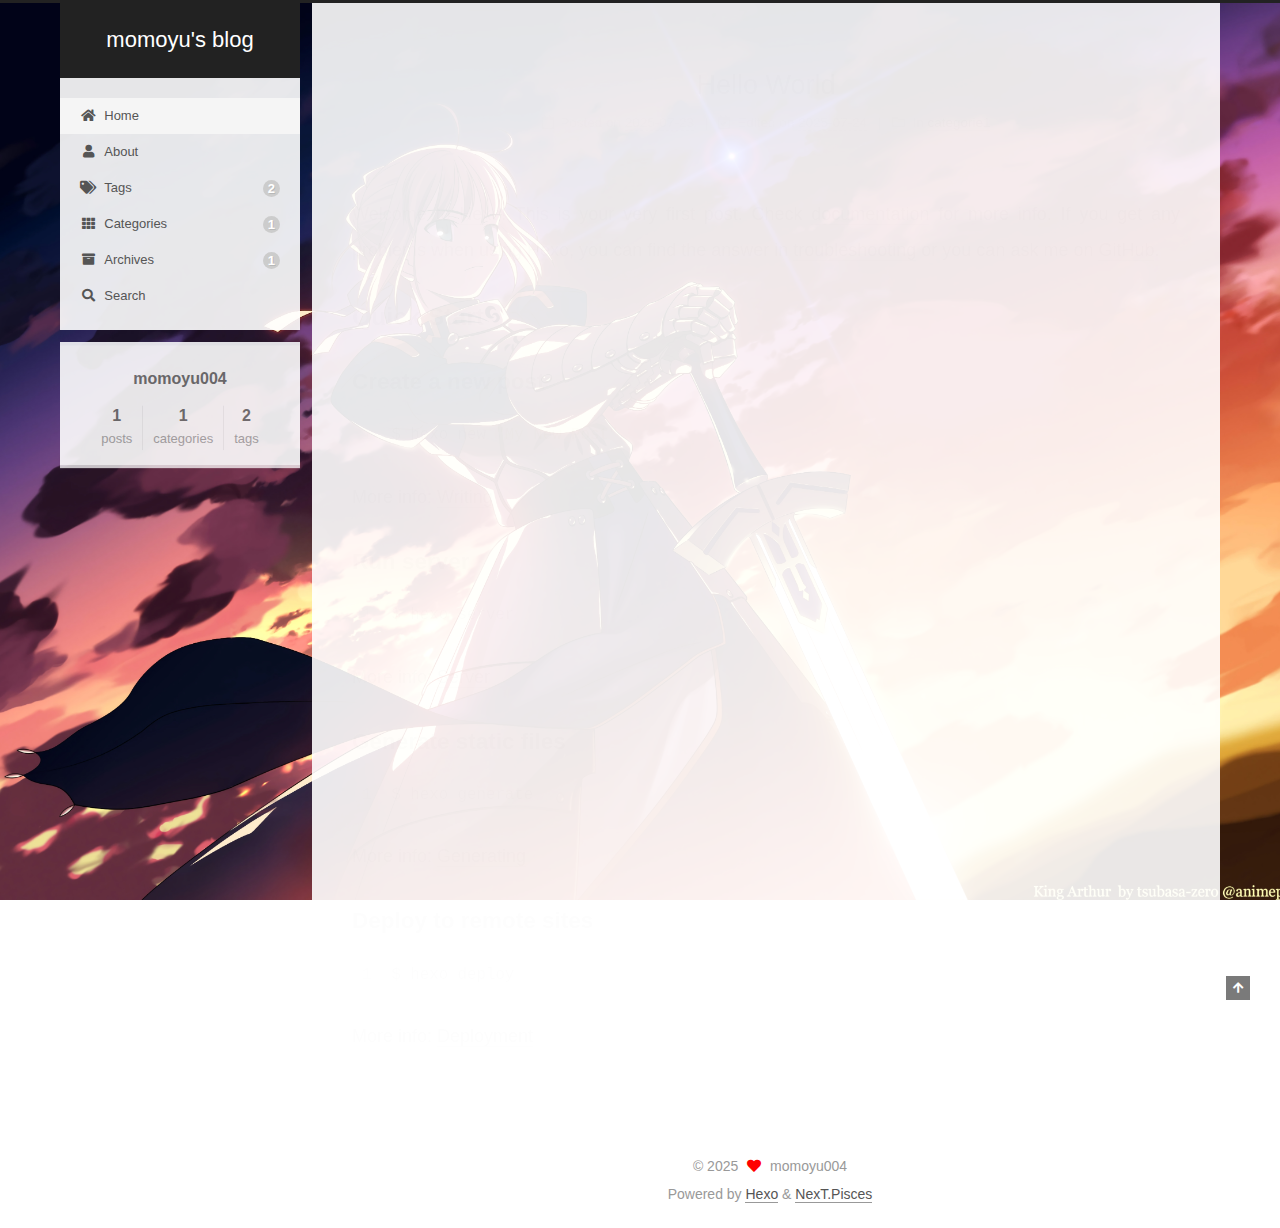
<file: index.html>
<!DOCTYPE html>
<html lang="en">
<head>
  <meta charset="UTF-8">
<meta name="viewport" content="width=device-width, initial-scale=1, maximum-scale=2">
<meta name="theme-color" content="#222">
<meta name="generator" content="Hexo 7.3.0">
  <link rel="apple-touch-icon" sizes="180x180" href="/images/apple-touch-icon-next.png">
  <link rel="icon" type="image/png" sizes="32x32" href="/images/favicon-32x32-next.png">
  <link rel="icon" type="image/png" sizes="16x16" href="/images/favicon-16x16-next.png">
  <link rel="mask-icon" href="/images/logo.svg" color="#222">

<link rel="stylesheet" href="/css/main.css">


<link rel="stylesheet" href="/lib/font-awesome/css/all.min.css">

<script id="hexo-configurations">
    var NexT = window.NexT || {};
    var CONFIG = {"hostname":"momoyu004.github.io","root":"/","scheme":"Pisces","version":"7.8.0","exturl":false,"sidebar":{"position":"left","display":"post","padding":18,"offset":12,"onmobile":false},"copycode":{"enable":false,"show_result":false,"style":null},"back2top":{"enable":true,"sidebar":false,"scrollpercent":false},"bookmark":{"enable":false,"color":"#222","save":"auto"},"fancybox":false,"mediumzoom":false,"lazyload":false,"pangu":false,"comments":{"style":"tabs","active":null,"storage":true,"lazyload":false,"nav":null},"algolia":{"hits":{"per_page":10},"labels":{"input_placeholder":"Search for Posts","hits_empty":"We didn't find any results for the search: ${query}","hits_stats":"${hits} results found in ${time} ms"}},"localsearch":{"enable":true,"trigger":"auto","top_n_per_article":1,"unescape":false,"preload":false},"motion":{"enable":true,"async":false,"transition":{"post_block":"fadeIn","post_header":"slideDownIn","post_body":"slideDownIn","coll_header":"slideLeftIn","sidebar":"slideUpIn"}},"path":"search.xml"};
  </script>

  <meta property="og:type" content="website">
<meta property="og:title" content="momoyu&#39;s blog">
<meta property="og:url" content="https://momoyu004.github.io/index.html">
<meta property="og:site_name" content="momoyu&#39;s blog">
<meta property="og:locale" content="en_US">
<meta property="article:author" content="momoyu004">
<meta name="twitter:card" content="summary">

<link rel="canonical" href="https://momoyu004.github.io/">


<script id="page-configurations">
  // https://hexo.io/docs/variables.html
  CONFIG.page = {
    sidebar: "",
    isHome : true,
    isPost : false,
    lang   : 'en'
  };
</script>

  <title>momoyu's blog</title>
  






  <noscript>
  <style>
  .use-motion .brand,
  .use-motion .menu-item,
  .sidebar-inner,
  .use-motion .post-block,
  .use-motion .pagination,
  .use-motion .comments,
  .use-motion .post-header,
  .use-motion .post-body,
  .use-motion .collection-header { opacity: initial; }

  .use-motion .site-title,
  .use-motion .site-subtitle {
    opacity: initial;
    top: initial;
  }

  .use-motion .logo-line-before i { left: initial; }
  .use-motion .logo-line-after i { right: initial; }
  </style>
</noscript>

</head>

<body itemscope itemtype="http://schema.org/WebPage">
  <div class="container use-motion">
    <div class="headband"></div>

    <header class="header" itemscope itemtype="http://schema.org/WPHeader">
      <div class="header-inner"><div class="site-brand-container">
  <div class="site-nav-toggle">
    <div class="toggle" aria-label="Toggle navigation bar">
      <span class="toggle-line toggle-line-first"></span>
      <span class="toggle-line toggle-line-middle"></span>
      <span class="toggle-line toggle-line-last"></span>
    </div>
  </div>

  <div class="site-meta">

    <a href="/" class="brand" rel="start">
      <span class="logo-line-before"><i></i></span>
      <h1 class="site-title">momoyu's blog</h1>
      <span class="logo-line-after"><i></i></span>
    </a>
  </div>

  <div class="site-nav-right">
    <div class="toggle popup-trigger">
        <i class="fa fa-search fa-fw fa-lg"></i>
    </div>
  </div>
</div>




<nav class="site-nav">
  <ul id="menu" class="main-menu menu">
        <li class="menu-item menu-item-home">

    <a href="/" rel="section"><i class="fa fa-home fa-fw"></i>Home</a>

  </li>
        <li class="menu-item menu-item-about">

    <a href="/about/" rel="section"><i class="fa fa-user fa-fw"></i>About</a>

  </li>
        <li class="menu-item menu-item-tags">

    <a href="/tags/" rel="section"><i class="fa fa-tags fa-fw"></i>Tags<span class="badge">2</span></a>

  </li>
        <li class="menu-item menu-item-categories">

    <a href="/categories/" rel="section"><i class="fa fa-th fa-fw"></i>Categories<span class="badge">1</span></a>

  </li>
        <li class="menu-item menu-item-archives">

    <a href="/archives/" rel="section"><i class="fa fa-archive fa-fw"></i>Archives<span class="badge">1</span></a>

  </li>
      <li class="menu-item menu-item-search">
        <a role="button" class="popup-trigger"><i class="fa fa-search fa-fw"></i>Search
        </a>
      </li>
  </ul>
</nav>



  <div class="search-pop-overlay">
    <div class="popup search-popup">
        <div class="search-header">
  <span class="search-icon">
    <i class="fa fa-search"></i>
  </span>
  <div class="search-input-container">
    <input autocomplete="off" autocapitalize="off"
           placeholder="Searching..." spellcheck="false"
           type="search" class="search-input">
  </div>
  <span class="popup-btn-close">
    <i class="fa fa-times-circle"></i>
  </span>
</div>
<div id="search-result">
  <div id="no-result">
    <i class="fa fa-spinner fa-pulse fa-5x fa-fw"></i>
  </div>
</div>

    </div>
  </div>

</div>
    </header>

    
  <div class="back-to-top">
    <i class="fa fa-arrow-up"></i>
    <span>0%</span>
  </div>


    <main class="main">
      <div class="main-inner">
        <div class="content-wrap">
          

          <div class="content index posts-expand">
            
      
  
  
  <article itemscope itemtype="http://schema.org/Article" class="post-block" lang="en">
    <link itemprop="mainEntityOfPage" href="https://momoyu004.github.io/2025/07/23/hello-world/">

    <span hidden itemprop="author" itemscope itemtype="http://schema.org/Person">
      <meta itemprop="image" content="/images/avatar.gif">
      <meta itemprop="name" content="momoyu004">
      <meta itemprop="description" content="">
    </span>

    <span hidden itemprop="publisher" itemscope itemtype="http://schema.org/Organization">
      <meta itemprop="name" content="momoyu's blog">
    </span>
      <header class="post-header">
        <h2 class="post-title" itemprop="name headline">
          
            <a href="/2025/07/23/hello-world/" class="post-title-link" itemprop="url">Hello World</a>
        </h2>

        <div class="post-meta">
            <span class="post-meta-item">
              <span class="post-meta-item-icon">
                <i class="far fa-calendar"></i>
              </span>
              <span class="post-meta-item-text">Posted on</span>

              <time title="Created: 2025-07-23 19:01:47" itemprop="dateCreated datePublished" datetime="2025-07-23T19:01:47-05:00">2025-07-23</time>
            </span>
              <span class="post-meta-item">
                <span class="post-meta-item-icon">
                  <i class="far fa-calendar-check"></i>
                </span>
                <span class="post-meta-item-text">Edited on</span>
                <time title="Modified: 2025-07-24 01:59:52" itemprop="dateModified" datetime="2025-07-24T01:59:52-05:00">2025-07-24</time>
              </span>
            <span class="post-meta-item">
              <span class="post-meta-item-icon">
                <i class="far fa-folder"></i>
              </span>
              <span class="post-meta-item-text">In</span>
                <span itemprop="about" itemscope itemtype="http://schema.org/Thing">
                  <a href="/categories/categorie1/" itemprop="url" rel="index"><span itemprop="name">categorie1</span></a>
                </span>
            </span>

          

        </div>
      </header>

    
    
    
    <div class="post-body" itemprop="articleBody">

      
          <p>Welcome to <a target="_blank" rel="noopener" href="https://hexo.io/">Hexo</a>! This is your very first post. Check <a target="_blank" rel="noopener" href="https://hexo.io/docs/">documentation</a> for more info. If you get any problems when using Hexo, you can find the answer in <a target="_blank" rel="noopener" href="https://hexo.io/docs/troubleshooting.html">troubleshooting</a> or you can ask me on <a target="_blank" rel="noopener" href="https://github.com/hexojs/hexo/issues">GitHub</a>.</p>
<h2 id="Quick-Start"><a href="#Quick-Start" class="headerlink" title="Quick Start"></a>Quick Start</h2><h3 id="Create-a-new-post"><a href="#Create-a-new-post" class="headerlink" title="Create a new post"></a>Create a new post</h3><figure class="highlight bash"><table><tr><td class="gutter"><pre><span class="line">1</span><br></pre></td><td class="code"><pre><span class="line">$ hexo new <span class="string">&quot;My New Post&quot;</span></span><br></pre></td></tr></table></figure>

<p>More info: <a target="_blank" rel="noopener" href="https://hexo.io/docs/writing.html">Writing</a></p>
<h3 id="Run-server"><a href="#Run-server" class="headerlink" title="Run server"></a>Run server</h3><figure class="highlight bash"><table><tr><td class="gutter"><pre><span class="line">1</span><br></pre></td><td class="code"><pre><span class="line">$ hexo server</span><br></pre></td></tr></table></figure>

<p>More info: <a target="_blank" rel="noopener" href="https://hexo.io/docs/server.html">Server</a></p>
<h3 id="Generate-static-files"><a href="#Generate-static-files" class="headerlink" title="Generate static files"></a>Generate static files</h3><figure class="highlight bash"><table><tr><td class="gutter"><pre><span class="line">1</span><br></pre></td><td class="code"><pre><span class="line">$ hexo generate</span><br></pre></td></tr></table></figure>

<p>More info: <a target="_blank" rel="noopener" href="https://hexo.io/docs/generating.html">Generating</a></p>
<h3 id="Deploy-to-remote-sites"><a href="#Deploy-to-remote-sites" class="headerlink" title="Deploy to remote sites"></a>Deploy to remote sites</h3><figure class="highlight bash"><table><tr><td class="gutter"><pre><span class="line">1</span><br></pre></td><td class="code"><pre><span class="line">$ hexo deploy</span><br></pre></td></tr></table></figure>

<p>More info: <a target="_blank" rel="noopener" href="https://hexo.io/docs/one-command-deployment.html">Deployment</a></p>

      
    </div>

    
    
    
      <footer class="post-footer">
        <div class="post-eof"></div>
      </footer>
  </article>
  
  
  


  



          </div>
          

<script>
  window.addEventListener('tabs:register', () => {
    let { activeClass } = CONFIG.comments;
    if (CONFIG.comments.storage) {
      activeClass = localStorage.getItem('comments_active') || activeClass;
    }
    if (activeClass) {
      let activeTab = document.querySelector(`a[href="#comment-${activeClass}"]`);
      if (activeTab) {
        activeTab.click();
      }
    }
  });
  if (CONFIG.comments.storage) {
    window.addEventListener('tabs:click', event => {
      if (!event.target.matches('.tabs-comment .tab-content .tab-pane')) return;
      let commentClass = event.target.classList[1];
      localStorage.setItem('comments_active', commentClass);
    });
  }
</script>

        </div>
          
  
  <div class="toggle sidebar-toggle">
    <span class="toggle-line toggle-line-first"></span>
    <span class="toggle-line toggle-line-middle"></span>
    <span class="toggle-line toggle-line-last"></span>
  </div>

  <aside class="sidebar">
    <div class="sidebar-inner">

      <ul class="sidebar-nav motion-element">
        <li class="sidebar-nav-toc">
          Table of Contents
        </li>
        <li class="sidebar-nav-overview">
          Overview
        </li>
      </ul>

      <!--noindex-->
      <div class="post-toc-wrap sidebar-panel">
      </div>
      <!--/noindex-->

      <div class="site-overview-wrap sidebar-panel">
        <div class="site-author motion-element" itemprop="author" itemscope itemtype="http://schema.org/Person">
  <p class="site-author-name" itemprop="name">momoyu004</p>
  <div class="site-description" itemprop="description"></div>
</div>
<div class="site-state-wrap motion-element">
  <nav class="site-state">
      <div class="site-state-item site-state-posts">
          <a href="/archives/">
        
          <span class="site-state-item-count">1</span>
          <span class="site-state-item-name">posts</span>
        </a>
      </div>
      <div class="site-state-item site-state-categories">
            <a href="/categories/">
          
        <span class="site-state-item-count">1</span>
        <span class="site-state-item-name">categories</span></a>
      </div>
      <div class="site-state-item site-state-tags">
            <a href="/tags/">
          
        <span class="site-state-item-count">2</span>
        <span class="site-state-item-name">tags</span></a>
      </div>
  </nav>
</div>



      </div>

    </div>
  </aside>
  <div id="sidebar-dimmer"></div>


      </div>
    </main>

    <footer class="footer">
      <div class="footer-inner">
        

        

<div class="copyright">
  
  &copy; 
  <span itemprop="copyrightYear">2025</span>
  <span class="with-love">
    <i class="fa fa-heart"></i>
  </span>
  <span class="author" itemprop="copyrightHolder">momoyu004</span>
</div>
  <div class="powered-by">Powered by <a href="https://hexo.io/" class="theme-link" rel="noopener" target="_blank">Hexo</a> & <a href="https://pisces.theme-next.org/" class="theme-link" rel="noopener" target="_blank">NexT.Pisces</a>
  </div>

        








      </div>
    </footer>
  </div>

  
  <script src="/lib/anime.min.js"></script>
  <script src="/lib/velocity/velocity.min.js"></script>
  <script src="/lib/velocity/velocity.ui.min.js"></script>

<script src="/js/utils.js"></script>

<script src="/js/motion.js"></script>


<script src="/js/schemes/pisces.js"></script>


<script src="/js/next-boot.js"></script>




  




  
<script src="/js/local-search.js"></script>













  

  

</body>
</html>
</file>
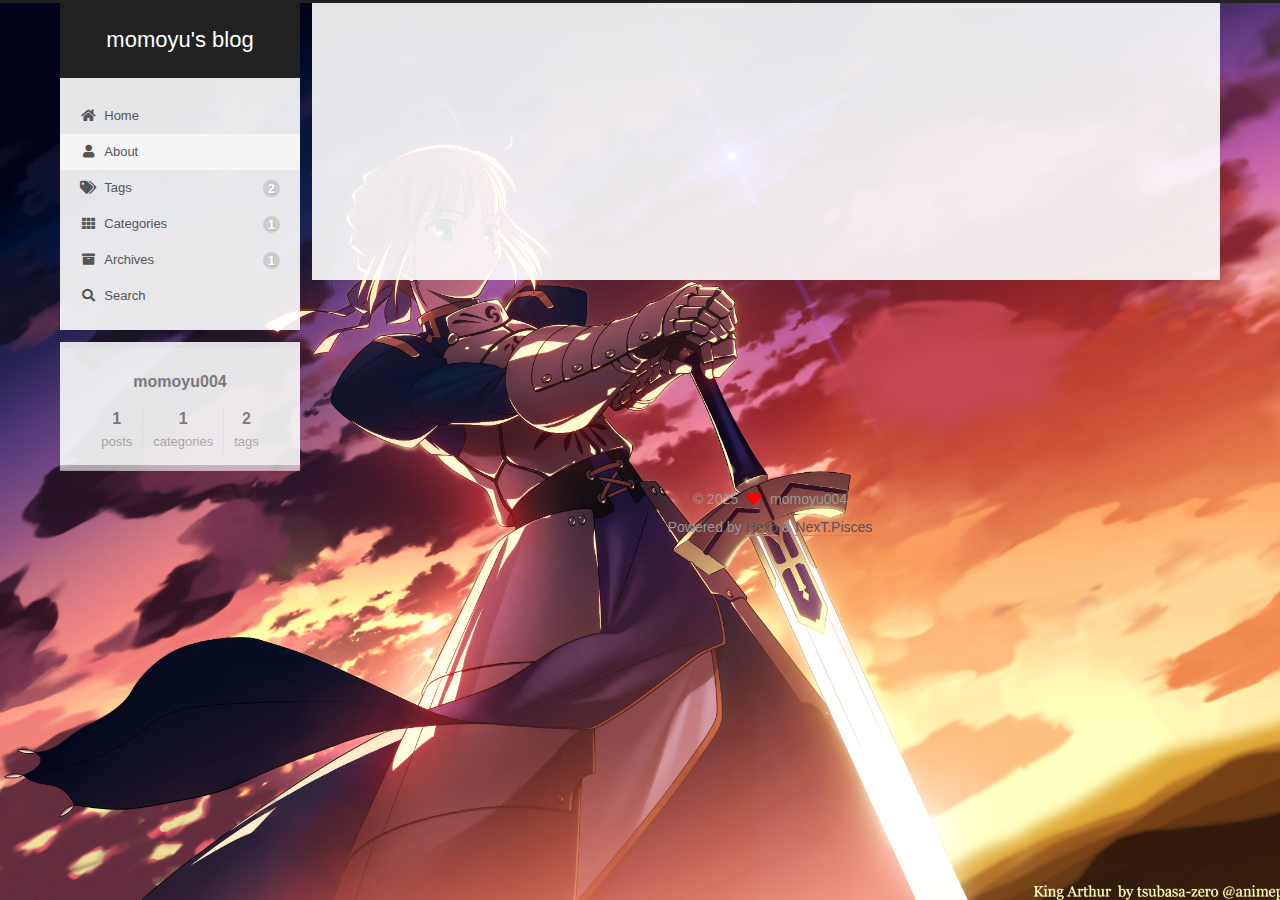
<file: about/index.html>
<!DOCTYPE html>
<html lang="en">
<head>
  <meta charset="UTF-8">
<meta name="viewport" content="width=device-width, initial-scale=1, maximum-scale=2">
<meta name="theme-color" content="#222">
<meta name="generator" content="Hexo 7.3.0">
  <link rel="apple-touch-icon" sizes="180x180" href="/images/apple-touch-icon-next.png">
  <link rel="icon" type="image/png" sizes="32x32" href="/images/favicon-32x32-next.png">
  <link rel="icon" type="image/png" sizes="16x16" href="/images/favicon-16x16-next.png">
  <link rel="mask-icon" href="/images/logo.svg" color="#222">

<link rel="stylesheet" href="/css/main.css">


<link rel="stylesheet" href="/lib/font-awesome/css/all.min.css">

<script id="hexo-configurations">
    var NexT = window.NexT || {};
    var CONFIG = {"hostname":"momoyu004.github.io","root":"/","scheme":"Pisces","version":"7.8.0","exturl":false,"sidebar":{"position":"left","display":"post","padding":18,"offset":12,"onmobile":false},"copycode":{"enable":false,"show_result":false,"style":null},"back2top":{"enable":true,"sidebar":false,"scrollpercent":false},"bookmark":{"enable":false,"color":"#222","save":"auto"},"fancybox":false,"mediumzoom":false,"lazyload":false,"pangu":false,"comments":{"style":"tabs","active":null,"storage":true,"lazyload":false,"nav":null},"algolia":{"hits":{"per_page":10},"labels":{"input_placeholder":"Search for Posts","hits_empty":"We didn't find any results for the search: ${query}","hits_stats":"${hits} results found in ${time} ms"}},"localsearch":{"enable":true,"trigger":"auto","top_n_per_article":1,"unescape":false,"preload":false},"motion":{"enable":true,"async":false,"transition":{"post_block":"fadeIn","post_header":"slideDownIn","post_body":"slideDownIn","coll_header":"slideLeftIn","sidebar":"slideUpIn"}},"path":"search.xml"};
  </script>

  <meta name="description" content="一个又菜又爱玩的 CTFer，懂一点点 pwn 和 crypto。">
<meta property="og:type" content="website">
<meta property="og:title" content="about">
<meta property="og:url" content="https://momoyu004.github.io/about/index.html">
<meta property="og:site_name" content="momoyu&#39;s blog">
<meta property="og:description" content="一个又菜又爱玩的 CTFer，懂一点点 pwn 和 crypto。">
<meta property="og:locale" content="en_US">
<meta property="article:published_time" content="2025-07-24T07:04:40.000Z">
<meta property="article:modified_time" content="2025-07-24T07:07:50.639Z">
<meta property="article:author" content="momoyu004">
<meta name="twitter:card" content="summary">

<link rel="canonical" href="https://momoyu004.github.io/about/">


<script id="page-configurations">
  // https://hexo.io/docs/variables.html
  CONFIG.page = {
    sidebar: "",
    isHome : false,
    isPost : false,
    lang   : 'en'
  };
</script>

  <title>about | momoyu's blog
</title>
  






  <noscript>
  <style>
  .use-motion .brand,
  .use-motion .menu-item,
  .sidebar-inner,
  .use-motion .post-block,
  .use-motion .pagination,
  .use-motion .comments,
  .use-motion .post-header,
  .use-motion .post-body,
  .use-motion .collection-header { opacity: initial; }

  .use-motion .site-title,
  .use-motion .site-subtitle {
    opacity: initial;
    top: initial;
  }

  .use-motion .logo-line-before i { left: initial; }
  .use-motion .logo-line-after i { right: initial; }
  </style>
</noscript>

</head>

<body itemscope itemtype="http://schema.org/WebPage">
  <div class="container use-motion">
    <div class="headband"></div>

    <header class="header" itemscope itemtype="http://schema.org/WPHeader">
      <div class="header-inner"><div class="site-brand-container">
  <div class="site-nav-toggle">
    <div class="toggle" aria-label="Toggle navigation bar">
      <span class="toggle-line toggle-line-first"></span>
      <span class="toggle-line toggle-line-middle"></span>
      <span class="toggle-line toggle-line-last"></span>
    </div>
  </div>

  <div class="site-meta">

    <a href="/" class="brand" rel="start">
      <span class="logo-line-before"><i></i></span>
      <h1 class="site-title">momoyu's blog</h1>
      <span class="logo-line-after"><i></i></span>
    </a>
  </div>

  <div class="site-nav-right">
    <div class="toggle popup-trigger">
        <i class="fa fa-search fa-fw fa-lg"></i>
    </div>
  </div>
</div>




<nav class="site-nav">
  <ul id="menu" class="main-menu menu">
        <li class="menu-item menu-item-home">

    <a href="/" rel="section"><i class="fa fa-home fa-fw"></i>Home</a>

  </li>
        <li class="menu-item menu-item-about">

    <a href="/about/" rel="section"><i class="fa fa-user fa-fw"></i>About</a>

  </li>
        <li class="menu-item menu-item-tags">

    <a href="/tags/" rel="section"><i class="fa fa-tags fa-fw"></i>Tags<span class="badge">2</span></a>

  </li>
        <li class="menu-item menu-item-categories">

    <a href="/categories/" rel="section"><i class="fa fa-th fa-fw"></i>Categories<span class="badge">1</span></a>

  </li>
        <li class="menu-item menu-item-archives">

    <a href="/archives/" rel="section"><i class="fa fa-archive fa-fw"></i>Archives<span class="badge">1</span></a>

  </li>
      <li class="menu-item menu-item-search">
        <a role="button" class="popup-trigger"><i class="fa fa-search fa-fw"></i>Search
        </a>
      </li>
  </ul>
</nav>



  <div class="search-pop-overlay">
    <div class="popup search-popup">
        <div class="search-header">
  <span class="search-icon">
    <i class="fa fa-search"></i>
  </span>
  <div class="search-input-container">
    <input autocomplete="off" autocapitalize="off"
           placeholder="Searching..." spellcheck="false"
           type="search" class="search-input">
  </div>
  <span class="popup-btn-close">
    <i class="fa fa-times-circle"></i>
  </span>
</div>
<div id="search-result">
  <div id="no-result">
    <i class="fa fa-spinner fa-pulse fa-5x fa-fw"></i>
  </div>
</div>

    </div>
  </div>

</div>
    </header>

    
  <div class="back-to-top">
    <i class="fa fa-arrow-up"></i>
    <span>0%</span>
  </div>


    <main class="main">
      <div class="main-inner">
        <div class="content-wrap">
          
  
  

          <div class="content page posts-expand">
            

    
    
    
    <div class="post-block" lang="en">
      <header class="post-header">

<h1 class="post-title" itemprop="name headline">about
</h1>

<div class="post-meta">
  

</div>

</header>

      
      
      
      <div class="post-body">
          <p>一个又菜又爱玩的 CTFer，懂一点点 pwn 和 crypto。</p>

      </div>
      
      
      
    </div>
    

    
    
    


          </div>
          

<script>
  window.addEventListener('tabs:register', () => {
    let { activeClass } = CONFIG.comments;
    if (CONFIG.comments.storage) {
      activeClass = localStorage.getItem('comments_active') || activeClass;
    }
    if (activeClass) {
      let activeTab = document.querySelector(`a[href="#comment-${activeClass}"]`);
      if (activeTab) {
        activeTab.click();
      }
    }
  });
  if (CONFIG.comments.storage) {
    window.addEventListener('tabs:click', event => {
      if (!event.target.matches('.tabs-comment .tab-content .tab-pane')) return;
      let commentClass = event.target.classList[1];
      localStorage.setItem('comments_active', commentClass);
    });
  }
</script>

        </div>
          
  
  <div class="toggle sidebar-toggle">
    <span class="toggle-line toggle-line-first"></span>
    <span class="toggle-line toggle-line-middle"></span>
    <span class="toggle-line toggle-line-last"></span>
  </div>

  <aside class="sidebar">
    <div class="sidebar-inner">

      <ul class="sidebar-nav motion-element">
        <li class="sidebar-nav-toc">
          Table of Contents
        </li>
        <li class="sidebar-nav-overview">
          Overview
        </li>
      </ul>

      <!--noindex-->
      <div class="post-toc-wrap sidebar-panel">
      </div>
      <!--/noindex-->

      <div class="site-overview-wrap sidebar-panel">
        <div class="site-author motion-element" itemprop="author" itemscope itemtype="http://schema.org/Person">
  <p class="site-author-name" itemprop="name">momoyu004</p>
  <div class="site-description" itemprop="description"></div>
</div>
<div class="site-state-wrap motion-element">
  <nav class="site-state">
      <div class="site-state-item site-state-posts">
          <a href="/archives/">
        
          <span class="site-state-item-count">1</span>
          <span class="site-state-item-name">posts</span>
        </a>
      </div>
      <div class="site-state-item site-state-categories">
            <a href="/categories/">
          
        <span class="site-state-item-count">1</span>
        <span class="site-state-item-name">categories</span></a>
      </div>
      <div class="site-state-item site-state-tags">
            <a href="/tags/">
          
        <span class="site-state-item-count">2</span>
        <span class="site-state-item-name">tags</span></a>
      </div>
  </nav>
</div>



      </div>

    </div>
  </aside>
  <div id="sidebar-dimmer"></div>


      </div>
    </main>

    <footer class="footer">
      <div class="footer-inner">
        

        

<div class="copyright">
  
  &copy; 
  <span itemprop="copyrightYear">2025</span>
  <span class="with-love">
    <i class="fa fa-heart"></i>
  </span>
  <span class="author" itemprop="copyrightHolder">momoyu004</span>
</div>
  <div class="powered-by">Powered by <a href="https://hexo.io/" class="theme-link" rel="noopener" target="_blank">Hexo</a> & <a href="https://pisces.theme-next.org/" class="theme-link" rel="noopener" target="_blank">NexT.Pisces</a>
  </div>

        








      </div>
    </footer>
  </div>

  
  <script src="/lib/anime.min.js"></script>
  <script src="/lib/velocity/velocity.min.js"></script>
  <script src="/lib/velocity/velocity.ui.min.js"></script>

<script src="/js/utils.js"></script>

<script src="/js/motion.js"></script>


<script src="/js/schemes/pisces.js"></script>


<script src="/js/next-boot.js"></script>




  




  
<script src="/js/local-search.js"></script>













  

  

</body>
</html>
</file>
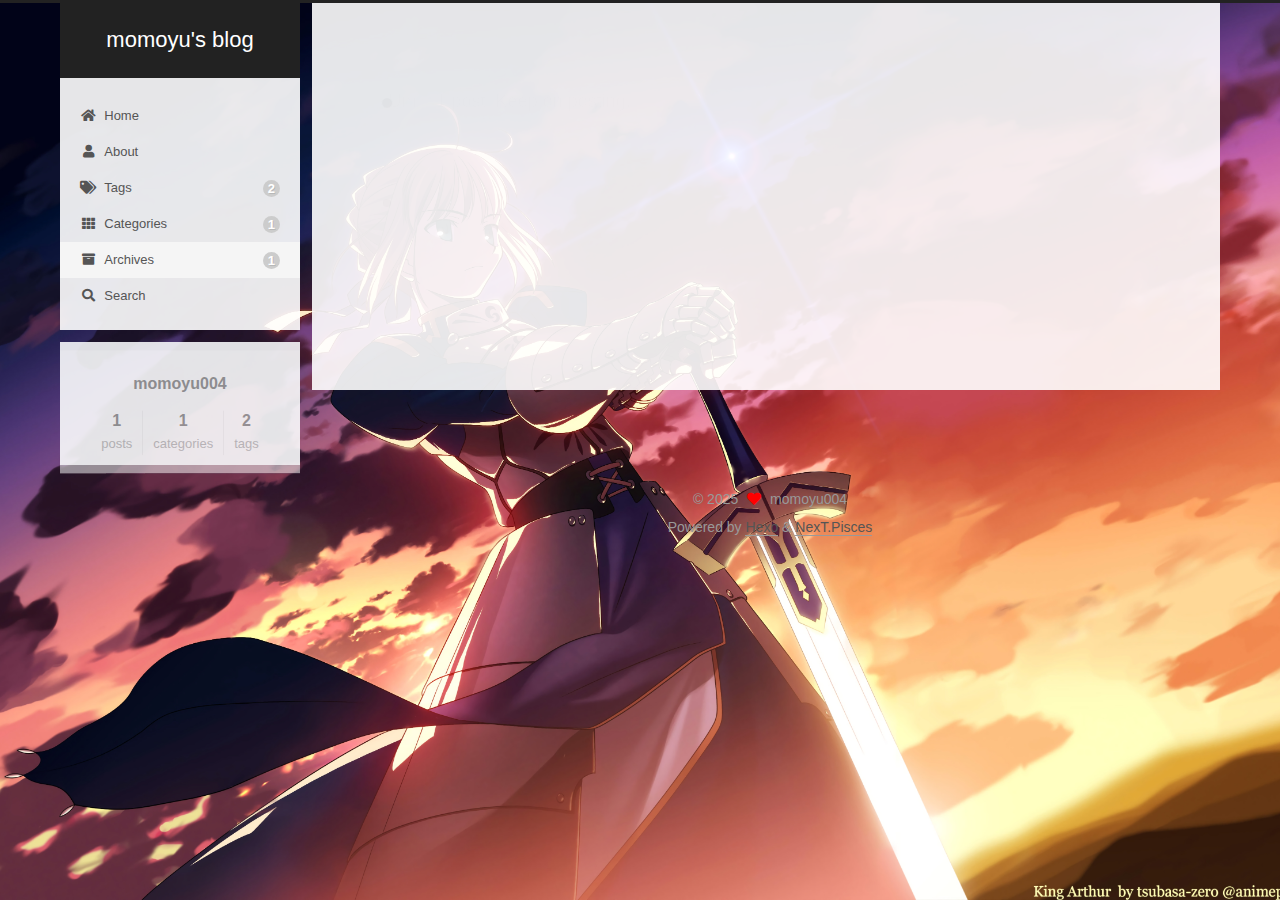
<file: archives/index.html>
<!DOCTYPE html>
<html lang="en">
<head>
  <meta charset="UTF-8">
<meta name="viewport" content="width=device-width, initial-scale=1, maximum-scale=2">
<meta name="theme-color" content="#222">
<meta name="generator" content="Hexo 7.3.0">
  <link rel="apple-touch-icon" sizes="180x180" href="/images/apple-touch-icon-next.png">
  <link rel="icon" type="image/png" sizes="32x32" href="/images/favicon-32x32-next.png">
  <link rel="icon" type="image/png" sizes="16x16" href="/images/favicon-16x16-next.png">
  <link rel="mask-icon" href="/images/logo.svg" color="#222">

<link rel="stylesheet" href="/css/main.css">


<link rel="stylesheet" href="/lib/font-awesome/css/all.min.css">

<script id="hexo-configurations">
    var NexT = window.NexT || {};
    var CONFIG = {"hostname":"momoyu004.github.io","root":"/","scheme":"Pisces","version":"7.8.0","exturl":false,"sidebar":{"position":"left","display":"post","padding":18,"offset":12,"onmobile":false},"copycode":{"enable":false,"show_result":false,"style":null},"back2top":{"enable":true,"sidebar":false,"scrollpercent":false},"bookmark":{"enable":false,"color":"#222","save":"auto"},"fancybox":false,"mediumzoom":false,"lazyload":false,"pangu":false,"comments":{"style":"tabs","active":null,"storage":true,"lazyload":false,"nav":null},"algolia":{"hits":{"per_page":10},"labels":{"input_placeholder":"Search for Posts","hits_empty":"We didn't find any results for the search: ${query}","hits_stats":"${hits} results found in ${time} ms"}},"localsearch":{"enable":true,"trigger":"auto","top_n_per_article":1,"unescape":false,"preload":false},"motion":{"enable":true,"async":false,"transition":{"post_block":"fadeIn","post_header":"slideDownIn","post_body":"slideDownIn","coll_header":"slideLeftIn","sidebar":"slideUpIn"}},"path":"search.xml"};
  </script>

  <meta property="og:type" content="website">
<meta property="og:title" content="momoyu&#39;s blog">
<meta property="og:url" content="https://momoyu004.github.io/archives/index.html">
<meta property="og:site_name" content="momoyu&#39;s blog">
<meta property="og:locale" content="en_US">
<meta property="article:author" content="momoyu004">
<meta name="twitter:card" content="summary">

<link rel="canonical" href="https://momoyu004.github.io/archives/">


<script id="page-configurations">
  // https://hexo.io/docs/variables.html
  CONFIG.page = {
    sidebar: "",
    isHome : false,
    isPost : false,
    lang   : 'en'
  };
</script>

  <title>Archive | momoyu's blog</title>
  






  <noscript>
  <style>
  .use-motion .brand,
  .use-motion .menu-item,
  .sidebar-inner,
  .use-motion .post-block,
  .use-motion .pagination,
  .use-motion .comments,
  .use-motion .post-header,
  .use-motion .post-body,
  .use-motion .collection-header { opacity: initial; }

  .use-motion .site-title,
  .use-motion .site-subtitle {
    opacity: initial;
    top: initial;
  }

  .use-motion .logo-line-before i { left: initial; }
  .use-motion .logo-line-after i { right: initial; }
  </style>
</noscript>

</head>

<body itemscope itemtype="http://schema.org/WebPage">
  <div class="container use-motion">
    <div class="headband"></div>

    <header class="header" itemscope itemtype="http://schema.org/WPHeader">
      <div class="header-inner"><div class="site-brand-container">
  <div class="site-nav-toggle">
    <div class="toggle" aria-label="Toggle navigation bar">
      <span class="toggle-line toggle-line-first"></span>
      <span class="toggle-line toggle-line-middle"></span>
      <span class="toggle-line toggle-line-last"></span>
    </div>
  </div>

  <div class="site-meta">

    <a href="/" class="brand" rel="start">
      <span class="logo-line-before"><i></i></span>
      <h1 class="site-title">momoyu's blog</h1>
      <span class="logo-line-after"><i></i></span>
    </a>
  </div>

  <div class="site-nav-right">
    <div class="toggle popup-trigger">
        <i class="fa fa-search fa-fw fa-lg"></i>
    </div>
  </div>
</div>




<nav class="site-nav">
  <ul id="menu" class="main-menu menu">
        <li class="menu-item menu-item-home">

    <a href="/" rel="section"><i class="fa fa-home fa-fw"></i>Home</a>

  </li>
        <li class="menu-item menu-item-about">

    <a href="/about/" rel="section"><i class="fa fa-user fa-fw"></i>About</a>

  </li>
        <li class="menu-item menu-item-tags">

    <a href="/tags/" rel="section"><i class="fa fa-tags fa-fw"></i>Tags<span class="badge">2</span></a>

  </li>
        <li class="menu-item menu-item-categories">

    <a href="/categories/" rel="section"><i class="fa fa-th fa-fw"></i>Categories<span class="badge">1</span></a>

  </li>
        <li class="menu-item menu-item-archives">

    <a href="/archives/" rel="section"><i class="fa fa-archive fa-fw"></i>Archives<span class="badge">1</span></a>

  </li>
      <li class="menu-item menu-item-search">
        <a role="button" class="popup-trigger"><i class="fa fa-search fa-fw"></i>Search
        </a>
      </li>
  </ul>
</nav>



  <div class="search-pop-overlay">
    <div class="popup search-popup">
        <div class="search-header">
  <span class="search-icon">
    <i class="fa fa-search"></i>
  </span>
  <div class="search-input-container">
    <input autocomplete="off" autocapitalize="off"
           placeholder="Searching..." spellcheck="false"
           type="search" class="search-input">
  </div>
  <span class="popup-btn-close">
    <i class="fa fa-times-circle"></i>
  </span>
</div>
<div id="search-result">
  <div id="no-result">
    <i class="fa fa-spinner fa-pulse fa-5x fa-fw"></i>
  </div>
</div>

    </div>
  </div>

</div>
    </header>

    
  <div class="back-to-top">
    <i class="fa fa-arrow-up"></i>
    <span>0%</span>
  </div>


    <main class="main">
      <div class="main-inner">
        <div class="content-wrap">
          

          <div class="content archive">
            

  
  
  
  <div class="post-block">
    <div class="posts-collapse">
      <div class="collection-title">
        <span class="collection-header">Um..! 1 post. Keep on posting.</span>
      </div>

      
    <div class="collection-year">
      <span class="collection-header">2025</span>
    </div>

  <article itemscope itemtype="http://schema.org/Article">
    <header class="post-header">

      <div class="post-meta">
        <time itemprop="dateCreated"
              datetime="2025-07-23T19:01:47-05:00"
              content="2025-07-23">
          07-23
        </time>
      </div>

      <div class="post-title">
          <a class="post-title-link" href="/2025/07/23/hello-world/" itemprop="url">
            <span itemprop="name">Hello World</span>
          </a>
      </div>

    </header>
  </article>


    </div>
  </div>
  
  
  

  



          </div>
          

<script>
  window.addEventListener('tabs:register', () => {
    let { activeClass } = CONFIG.comments;
    if (CONFIG.comments.storage) {
      activeClass = localStorage.getItem('comments_active') || activeClass;
    }
    if (activeClass) {
      let activeTab = document.querySelector(`a[href="#comment-${activeClass}"]`);
      if (activeTab) {
        activeTab.click();
      }
    }
  });
  if (CONFIG.comments.storage) {
    window.addEventListener('tabs:click', event => {
      if (!event.target.matches('.tabs-comment .tab-content .tab-pane')) return;
      let commentClass = event.target.classList[1];
      localStorage.setItem('comments_active', commentClass);
    });
  }
</script>

        </div>
          
  
  <div class="toggle sidebar-toggle">
    <span class="toggle-line toggle-line-first"></span>
    <span class="toggle-line toggle-line-middle"></span>
    <span class="toggle-line toggle-line-last"></span>
  </div>

  <aside class="sidebar">
    <div class="sidebar-inner">

      <ul class="sidebar-nav motion-element">
        <li class="sidebar-nav-toc">
          Table of Contents
        </li>
        <li class="sidebar-nav-overview">
          Overview
        </li>
      </ul>

      <!--noindex-->
      <div class="post-toc-wrap sidebar-panel">
      </div>
      <!--/noindex-->

      <div class="site-overview-wrap sidebar-panel">
        <div class="site-author motion-element" itemprop="author" itemscope itemtype="http://schema.org/Person">
  <p class="site-author-name" itemprop="name">momoyu004</p>
  <div class="site-description" itemprop="description"></div>
</div>
<div class="site-state-wrap motion-element">
  <nav class="site-state">
      <div class="site-state-item site-state-posts">
          <a href="/archives/">
        
          <span class="site-state-item-count">1</span>
          <span class="site-state-item-name">posts</span>
        </a>
      </div>
      <div class="site-state-item site-state-categories">
            <a href="/categories/">
          
        <span class="site-state-item-count">1</span>
        <span class="site-state-item-name">categories</span></a>
      </div>
      <div class="site-state-item site-state-tags">
            <a href="/tags/">
          
        <span class="site-state-item-count">2</span>
        <span class="site-state-item-name">tags</span></a>
      </div>
  </nav>
</div>



      </div>

    </div>
  </aside>
  <div id="sidebar-dimmer"></div>


      </div>
    </main>

    <footer class="footer">
      <div class="footer-inner">
        

        

<div class="copyright">
  
  &copy; 
  <span itemprop="copyrightYear">2025</span>
  <span class="with-love">
    <i class="fa fa-heart"></i>
  </span>
  <span class="author" itemprop="copyrightHolder">momoyu004</span>
</div>
  <div class="powered-by">Powered by <a href="https://hexo.io/" class="theme-link" rel="noopener" target="_blank">Hexo</a> & <a href="https://pisces.theme-next.org/" class="theme-link" rel="noopener" target="_blank">NexT.Pisces</a>
  </div>

        








      </div>
    </footer>
  </div>

  
  <script src="/lib/anime.min.js"></script>
  <script src="/lib/velocity/velocity.min.js"></script>
  <script src="/lib/velocity/velocity.ui.min.js"></script>

<script src="/js/utils.js"></script>

<script src="/js/motion.js"></script>


<script src="/js/schemes/pisces.js"></script>


<script src="/js/next-boot.js"></script>




  




  
<script src="/js/local-search.js"></script>













  

  

</body>
</html>
</file>
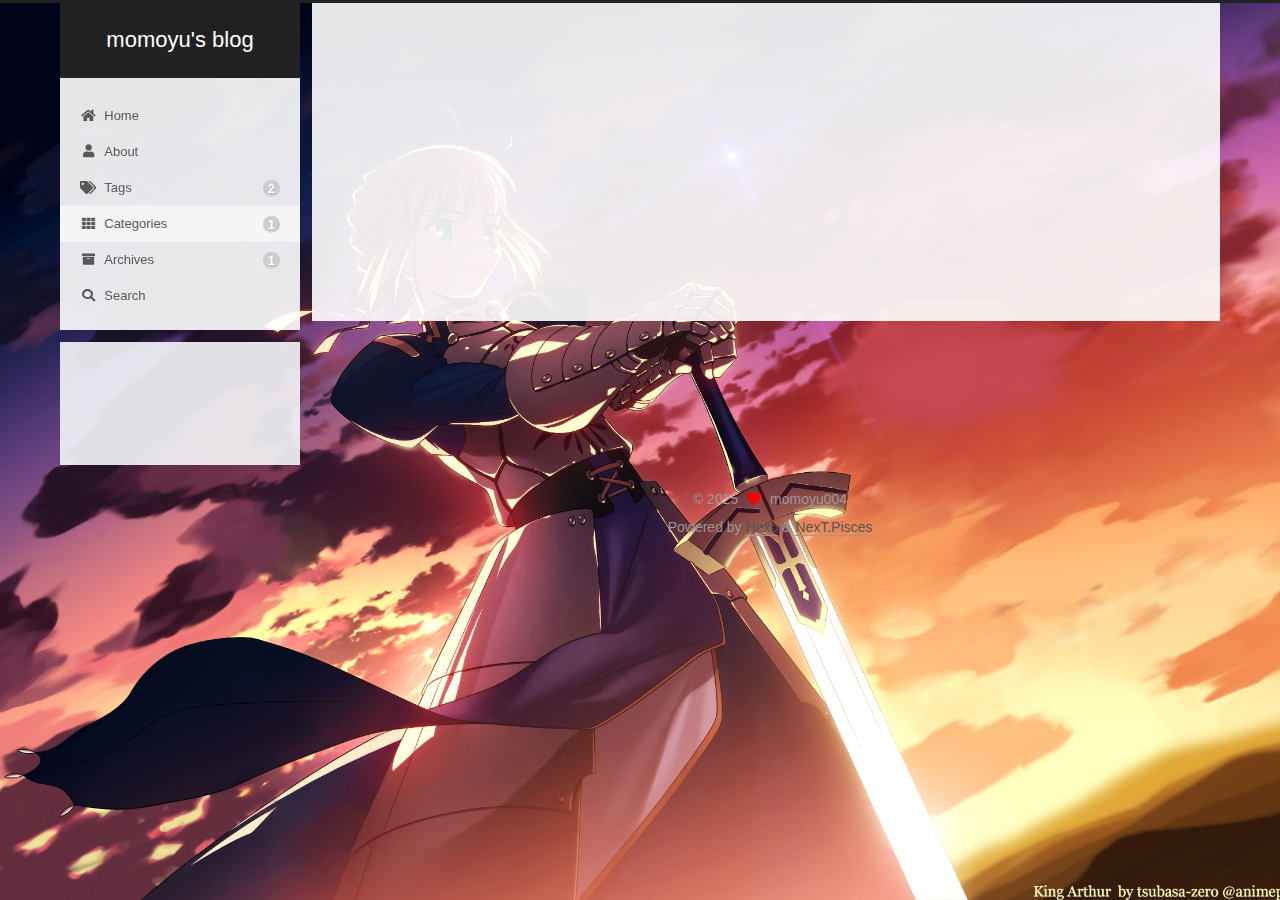
<file: categories/index.html>
<!DOCTYPE html>
<html lang="en">
<head>
  <meta charset="UTF-8">
<meta name="viewport" content="width=device-width, initial-scale=1, maximum-scale=2">
<meta name="theme-color" content="#222">
<meta name="generator" content="Hexo 7.3.0">
  <link rel="apple-touch-icon" sizes="180x180" href="/images/apple-touch-icon-next.png">
  <link rel="icon" type="image/png" sizes="32x32" href="/images/favicon-32x32-next.png">
  <link rel="icon" type="image/png" sizes="16x16" href="/images/favicon-16x16-next.png">
  <link rel="mask-icon" href="/images/logo.svg" color="#222">

<link rel="stylesheet" href="/css/main.css">


<link rel="stylesheet" href="/lib/font-awesome/css/all.min.css">

<script id="hexo-configurations">
    var NexT = window.NexT || {};
    var CONFIG = {"hostname":"momoyu004.github.io","root":"/","scheme":"Pisces","version":"7.8.0","exturl":false,"sidebar":{"position":"left","display":"post","padding":18,"offset":12,"onmobile":false},"copycode":{"enable":false,"show_result":false,"style":null},"back2top":{"enable":true,"sidebar":false,"scrollpercent":false},"bookmark":{"enable":false,"color":"#222","save":"auto"},"fancybox":false,"mediumzoom":false,"lazyload":false,"pangu":false,"comments":{"style":"tabs","active":null,"storage":true,"lazyload":false,"nav":null},"algolia":{"hits":{"per_page":10},"labels":{"input_placeholder":"Search for Posts","hits_empty":"We didn't find any results for the search: ${query}","hits_stats":"${hits} results found in ${time} ms"}},"localsearch":{"enable":true,"trigger":"auto","top_n_per_article":1,"unescape":false,"preload":false},"motion":{"enable":true,"async":false,"transition":{"post_block":"fadeIn","post_header":"slideDownIn","post_body":"slideDownIn","coll_header":"slideLeftIn","sidebar":"slideUpIn"}},"path":"search.xml"};
  </script>

  <meta property="og:type" content="website">
<meta property="og:title" content="categories">
<meta property="og:url" content="https://momoyu004.github.io/categories/index.html">
<meta property="og:site_name" content="momoyu&#39;s blog">
<meta property="og:locale" content="en_US">
<meta property="article:published_time" content="2025-07-24T03:43:16.000Z">
<meta property="article:modified_time" content="2025-07-24T03:43:53.908Z">
<meta property="article:author" content="momoyu004">
<meta name="twitter:card" content="summary">

<link rel="canonical" href="https://momoyu004.github.io/categories/">


<script id="page-configurations">
  // https://hexo.io/docs/variables.html
  CONFIG.page = {
    sidebar: "",
    isHome : false,
    isPost : false,
    lang   : 'en'
  };
</script>

  <title>categories | momoyu's blog
</title>
  






  <noscript>
  <style>
  .use-motion .brand,
  .use-motion .menu-item,
  .sidebar-inner,
  .use-motion .post-block,
  .use-motion .pagination,
  .use-motion .comments,
  .use-motion .post-header,
  .use-motion .post-body,
  .use-motion .collection-header { opacity: initial; }

  .use-motion .site-title,
  .use-motion .site-subtitle {
    opacity: initial;
    top: initial;
  }

  .use-motion .logo-line-before i { left: initial; }
  .use-motion .logo-line-after i { right: initial; }
  </style>
</noscript>

</head>

<body itemscope itemtype="http://schema.org/WebPage">
  <div class="container use-motion">
    <div class="headband"></div>

    <header class="header" itemscope itemtype="http://schema.org/WPHeader">
      <div class="header-inner"><div class="site-brand-container">
  <div class="site-nav-toggle">
    <div class="toggle" aria-label="Toggle navigation bar">
      <span class="toggle-line toggle-line-first"></span>
      <span class="toggle-line toggle-line-middle"></span>
      <span class="toggle-line toggle-line-last"></span>
    </div>
  </div>

  <div class="site-meta">

    <a href="/" class="brand" rel="start">
      <span class="logo-line-before"><i></i></span>
      <h1 class="site-title">momoyu's blog</h1>
      <span class="logo-line-after"><i></i></span>
    </a>
  </div>

  <div class="site-nav-right">
    <div class="toggle popup-trigger">
        <i class="fa fa-search fa-fw fa-lg"></i>
    </div>
  </div>
</div>




<nav class="site-nav">
  <ul id="menu" class="main-menu menu">
        <li class="menu-item menu-item-home">

    <a href="/" rel="section"><i class="fa fa-home fa-fw"></i>Home</a>

  </li>
        <li class="menu-item menu-item-about">

    <a href="/about/" rel="section"><i class="fa fa-user fa-fw"></i>About</a>

  </li>
        <li class="menu-item menu-item-tags">

    <a href="/tags/" rel="section"><i class="fa fa-tags fa-fw"></i>Tags<span class="badge">2</span></a>

  </li>
        <li class="menu-item menu-item-categories">

    <a href="/categories/" rel="section"><i class="fa fa-th fa-fw"></i>Categories<span class="badge">1</span></a>

  </li>
        <li class="menu-item menu-item-archives">

    <a href="/archives/" rel="section"><i class="fa fa-archive fa-fw"></i>Archives<span class="badge">1</span></a>

  </li>
      <li class="menu-item menu-item-search">
        <a role="button" class="popup-trigger"><i class="fa fa-search fa-fw"></i>Search
        </a>
      </li>
  </ul>
</nav>



  <div class="search-pop-overlay">
    <div class="popup search-popup">
        <div class="search-header">
  <span class="search-icon">
    <i class="fa fa-search"></i>
  </span>
  <div class="search-input-container">
    <input autocomplete="off" autocapitalize="off"
           placeholder="Searching..." spellcheck="false"
           type="search" class="search-input">
  </div>
  <span class="popup-btn-close">
    <i class="fa fa-times-circle"></i>
  </span>
</div>
<div id="search-result">
  <div id="no-result">
    <i class="fa fa-spinner fa-pulse fa-5x fa-fw"></i>
  </div>
</div>

    </div>
  </div>

</div>
    </header>

    
  <div class="back-to-top">
    <i class="fa fa-arrow-up"></i>
    <span>0%</span>
  </div>


    <main class="main">
      <div class="main-inner">
        <div class="content-wrap">
          
  
  

          <div class="content page posts-expand">
            

    
    
    
    <div class="post-block" lang="en">
      <header class="post-header">

<h1 class="post-title" itemprop="name headline">categories
</h1>

<div class="post-meta">
  

</div>

</header>

      
      
      
      <div class="post-body">
          <div class="category-all-page">
            <div class="category-all-title">
              1 category in total
            </div>
            <div class="category-all">
              <ul class="category-list"><li class="category-list-item"><a class="category-list-link" href="/categories/categorie1/">categorie1</a><span class="category-list-count">1</span></li></ul>
            </div>
          </div>
        
      </div>
      
      
      
    </div>
    

    
    
    


          </div>
          

<script>
  window.addEventListener('tabs:register', () => {
    let { activeClass } = CONFIG.comments;
    if (CONFIG.comments.storage) {
      activeClass = localStorage.getItem('comments_active') || activeClass;
    }
    if (activeClass) {
      let activeTab = document.querySelector(`a[href="#comment-${activeClass}"]`);
      if (activeTab) {
        activeTab.click();
      }
    }
  });
  if (CONFIG.comments.storage) {
    window.addEventListener('tabs:click', event => {
      if (!event.target.matches('.tabs-comment .tab-content .tab-pane')) return;
      let commentClass = event.target.classList[1];
      localStorage.setItem('comments_active', commentClass);
    });
  }
</script>

        </div>
          
  
  <div class="toggle sidebar-toggle">
    <span class="toggle-line toggle-line-first"></span>
    <span class="toggle-line toggle-line-middle"></span>
    <span class="toggle-line toggle-line-last"></span>
  </div>

  <aside class="sidebar">
    <div class="sidebar-inner">

      <ul class="sidebar-nav motion-element">
        <li class="sidebar-nav-toc">
          Table of Contents
        </li>
        <li class="sidebar-nav-overview">
          Overview
        </li>
      </ul>

      <!--noindex-->
      <div class="post-toc-wrap sidebar-panel">
      </div>
      <!--/noindex-->

      <div class="site-overview-wrap sidebar-panel">
        <div class="site-author motion-element" itemprop="author" itemscope itemtype="http://schema.org/Person">
  <p class="site-author-name" itemprop="name">momoyu004</p>
  <div class="site-description" itemprop="description"></div>
</div>
<div class="site-state-wrap motion-element">
  <nav class="site-state">
      <div class="site-state-item site-state-posts">
          <a href="/archives/">
        
          <span class="site-state-item-count">1</span>
          <span class="site-state-item-name">posts</span>
        </a>
      </div>
      <div class="site-state-item site-state-categories">
            <a href="/categories/">
          
        <span class="site-state-item-count">1</span>
        <span class="site-state-item-name">categories</span></a>
      </div>
      <div class="site-state-item site-state-tags">
            <a href="/tags/">
          
        <span class="site-state-item-count">2</span>
        <span class="site-state-item-name">tags</span></a>
      </div>
  </nav>
</div>



      </div>

    </div>
  </aside>
  <div id="sidebar-dimmer"></div>


      </div>
    </main>

    <footer class="footer">
      <div class="footer-inner">
        

        

<div class="copyright">
  
  &copy; 
  <span itemprop="copyrightYear">2025</span>
  <span class="with-love">
    <i class="fa fa-heart"></i>
  </span>
  <span class="author" itemprop="copyrightHolder">momoyu004</span>
</div>
  <div class="powered-by">Powered by <a href="https://hexo.io/" class="theme-link" rel="noopener" target="_blank">Hexo</a> & <a href="https://pisces.theme-next.org/" class="theme-link" rel="noopener" target="_blank">NexT.Pisces</a>
  </div>

        








      </div>
    </footer>
  </div>

  
  <script src="/lib/anime.min.js"></script>
  <script src="/lib/velocity/velocity.min.js"></script>
  <script src="/lib/velocity/velocity.ui.min.js"></script>

<script src="/js/utils.js"></script>

<script src="/js/motion.js"></script>


<script src="/js/schemes/pisces.js"></script>


<script src="/js/next-boot.js"></script>




  




  
<script src="/js/local-search.js"></script>













  

  

</body>
</html>
</file>
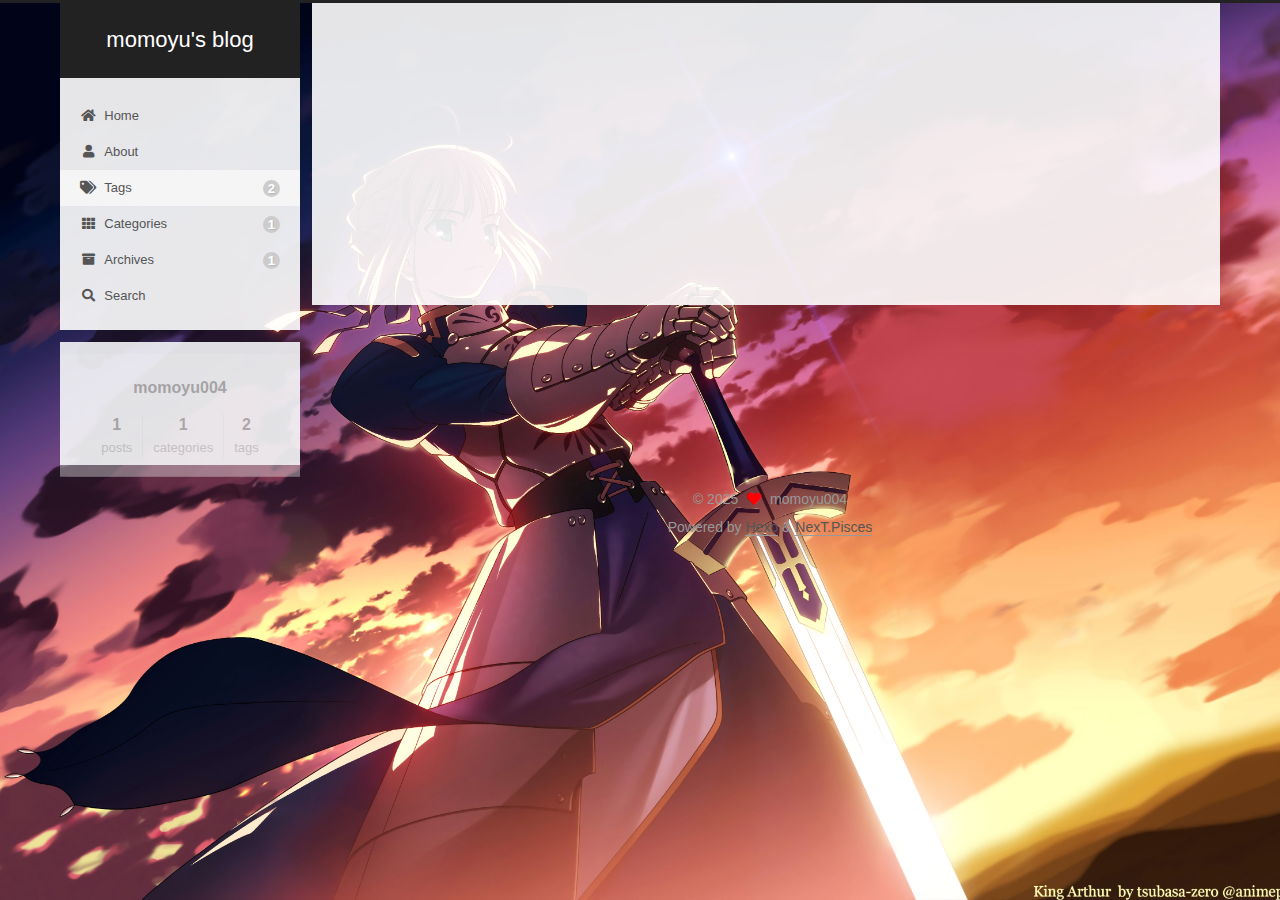
<file: tags/index.html>
<!DOCTYPE html>
<html lang="en">
<head>
  <meta charset="UTF-8">
<meta name="viewport" content="width=device-width, initial-scale=1, maximum-scale=2">
<meta name="theme-color" content="#222">
<meta name="generator" content="Hexo 7.3.0">
  <link rel="apple-touch-icon" sizes="180x180" href="/images/apple-touch-icon-next.png">
  <link rel="icon" type="image/png" sizes="32x32" href="/images/favicon-32x32-next.png">
  <link rel="icon" type="image/png" sizes="16x16" href="/images/favicon-16x16-next.png">
  <link rel="mask-icon" href="/images/logo.svg" color="#222">

<link rel="stylesheet" href="/css/main.css">


<link rel="stylesheet" href="/lib/font-awesome/css/all.min.css">

<script id="hexo-configurations">
    var NexT = window.NexT || {};
    var CONFIG = {"hostname":"momoyu004.github.io","root":"/","scheme":"Pisces","version":"7.8.0","exturl":false,"sidebar":{"position":"left","display":"post","padding":18,"offset":12,"onmobile":false},"copycode":{"enable":false,"show_result":false,"style":null},"back2top":{"enable":true,"sidebar":false,"scrollpercent":false},"bookmark":{"enable":false,"color":"#222","save":"auto"},"fancybox":false,"mediumzoom":false,"lazyload":false,"pangu":false,"comments":{"style":"tabs","active":null,"storage":true,"lazyload":false,"nav":null},"algolia":{"hits":{"per_page":10},"labels":{"input_placeholder":"Search for Posts","hits_empty":"We didn't find any results for the search: ${query}","hits_stats":"${hits} results found in ${time} ms"}},"localsearch":{"enable":true,"trigger":"auto","top_n_per_article":1,"unescape":false,"preload":false},"motion":{"enable":true,"async":false,"transition":{"post_block":"fadeIn","post_header":"slideDownIn","post_body":"slideDownIn","coll_header":"slideLeftIn","sidebar":"slideUpIn"}},"path":"search.xml"};
  </script>

  <meta property="og:type" content="website">
<meta property="og:title" content="tags">
<meta property="og:url" content="https://momoyu004.github.io/tags/index.html">
<meta property="og:site_name" content="momoyu&#39;s blog">
<meta property="og:locale" content="en_US">
<meta property="article:published_time" content="2025-07-24T06:59:00.000Z">
<meta property="article:modified_time" content="2025-07-24T06:59:17.244Z">
<meta property="article:author" content="momoyu004">
<meta name="twitter:card" content="summary">

<link rel="canonical" href="https://momoyu004.github.io/tags/">


<script id="page-configurations">
  // https://hexo.io/docs/variables.html
  CONFIG.page = {
    sidebar: "",
    isHome : false,
    isPost : false,
    lang   : 'en'
  };
</script>

  <title>tags | momoyu's blog
</title>
  






  <noscript>
  <style>
  .use-motion .brand,
  .use-motion .menu-item,
  .sidebar-inner,
  .use-motion .post-block,
  .use-motion .pagination,
  .use-motion .comments,
  .use-motion .post-header,
  .use-motion .post-body,
  .use-motion .collection-header { opacity: initial; }

  .use-motion .site-title,
  .use-motion .site-subtitle {
    opacity: initial;
    top: initial;
  }

  .use-motion .logo-line-before i { left: initial; }
  .use-motion .logo-line-after i { right: initial; }
  </style>
</noscript>

</head>

<body itemscope itemtype="http://schema.org/WebPage">
  <div class="container use-motion">
    <div class="headband"></div>

    <header class="header" itemscope itemtype="http://schema.org/WPHeader">
      <div class="header-inner"><div class="site-brand-container">
  <div class="site-nav-toggle">
    <div class="toggle" aria-label="Toggle navigation bar">
      <span class="toggle-line toggle-line-first"></span>
      <span class="toggle-line toggle-line-middle"></span>
      <span class="toggle-line toggle-line-last"></span>
    </div>
  </div>

  <div class="site-meta">

    <a href="/" class="brand" rel="start">
      <span class="logo-line-before"><i></i></span>
      <h1 class="site-title">momoyu's blog</h1>
      <span class="logo-line-after"><i></i></span>
    </a>
  </div>

  <div class="site-nav-right">
    <div class="toggle popup-trigger">
        <i class="fa fa-search fa-fw fa-lg"></i>
    </div>
  </div>
</div>




<nav class="site-nav">
  <ul id="menu" class="main-menu menu">
        <li class="menu-item menu-item-home">

    <a href="/" rel="section"><i class="fa fa-home fa-fw"></i>Home</a>

  </li>
        <li class="menu-item menu-item-about">

    <a href="/about/" rel="section"><i class="fa fa-user fa-fw"></i>About</a>

  </li>
        <li class="menu-item menu-item-tags">

    <a href="/tags/" rel="section"><i class="fa fa-tags fa-fw"></i>Tags<span class="badge">2</span></a>

  </li>
        <li class="menu-item menu-item-categories">

    <a href="/categories/" rel="section"><i class="fa fa-th fa-fw"></i>Categories<span class="badge">1</span></a>

  </li>
        <li class="menu-item menu-item-archives">

    <a href="/archives/" rel="section"><i class="fa fa-archive fa-fw"></i>Archives<span class="badge">1</span></a>

  </li>
      <li class="menu-item menu-item-search">
        <a role="button" class="popup-trigger"><i class="fa fa-search fa-fw"></i>Search
        </a>
      </li>
  </ul>
</nav>



  <div class="search-pop-overlay">
    <div class="popup search-popup">
        <div class="search-header">
  <span class="search-icon">
    <i class="fa fa-search"></i>
  </span>
  <div class="search-input-container">
    <input autocomplete="off" autocapitalize="off"
           placeholder="Searching..." spellcheck="false"
           type="search" class="search-input">
  </div>
  <span class="popup-btn-close">
    <i class="fa fa-times-circle"></i>
  </span>
</div>
<div id="search-result">
  <div id="no-result">
    <i class="fa fa-spinner fa-pulse fa-5x fa-fw"></i>
  </div>
</div>

    </div>
  </div>

</div>
    </header>

    
  <div class="back-to-top">
    <i class="fa fa-arrow-up"></i>
    <span>0%</span>
  </div>


    <main class="main">
      <div class="main-inner">
        <div class="content-wrap">
          
  
  

          <div class="content page posts-expand">
            

    
    
    
    <div class="post-block" lang="en">
      <header class="post-header">

<h1 class="post-title" itemprop="name headline">tags
</h1>

<div class="post-meta">
  

</div>

</header>

      
      
      
      <div class="post-body">
          <div class="tag-cloud">
            <div class="tag-cloud-title">
              2 tags in total
            </div>
            <div class="tag-cloud-tags">
              <a href="/tags/tag1/" style="font-size: 12px; color: #ccc">tag1</a> <a href="/tags/tag2/" style="font-size: 12px; color: #ccc">tag2</a>
            </div>
          </div>
        
      </div>
      
      
      
    </div>
    

    
    
    


          </div>
          

<script>
  window.addEventListener('tabs:register', () => {
    let { activeClass } = CONFIG.comments;
    if (CONFIG.comments.storage) {
      activeClass = localStorage.getItem('comments_active') || activeClass;
    }
    if (activeClass) {
      let activeTab = document.querySelector(`a[href="#comment-${activeClass}"]`);
      if (activeTab) {
        activeTab.click();
      }
    }
  });
  if (CONFIG.comments.storage) {
    window.addEventListener('tabs:click', event => {
      if (!event.target.matches('.tabs-comment .tab-content .tab-pane')) return;
      let commentClass = event.target.classList[1];
      localStorage.setItem('comments_active', commentClass);
    });
  }
</script>

        </div>
          
  
  <div class="toggle sidebar-toggle">
    <span class="toggle-line toggle-line-first"></span>
    <span class="toggle-line toggle-line-middle"></span>
    <span class="toggle-line toggle-line-last"></span>
  </div>

  <aside class="sidebar">
    <div class="sidebar-inner">

      <ul class="sidebar-nav motion-element">
        <li class="sidebar-nav-toc">
          Table of Contents
        </li>
        <li class="sidebar-nav-overview">
          Overview
        </li>
      </ul>

      <!--noindex-->
      <div class="post-toc-wrap sidebar-panel">
      </div>
      <!--/noindex-->

      <div class="site-overview-wrap sidebar-panel">
        <div class="site-author motion-element" itemprop="author" itemscope itemtype="http://schema.org/Person">
  <p class="site-author-name" itemprop="name">momoyu004</p>
  <div class="site-description" itemprop="description"></div>
</div>
<div class="site-state-wrap motion-element">
  <nav class="site-state">
      <div class="site-state-item site-state-posts">
          <a href="/archives/">
        
          <span class="site-state-item-count">1</span>
          <span class="site-state-item-name">posts</span>
        </a>
      </div>
      <div class="site-state-item site-state-categories">
            <a href="/categories/">
          
        <span class="site-state-item-count">1</span>
        <span class="site-state-item-name">categories</span></a>
      </div>
      <div class="site-state-item site-state-tags">
            <a href="/tags/">
          
        <span class="site-state-item-count">2</span>
        <span class="site-state-item-name">tags</span></a>
      </div>
  </nav>
</div>



      </div>

    </div>
  </aside>
  <div id="sidebar-dimmer"></div>


      </div>
    </main>

    <footer class="footer">
      <div class="footer-inner">
        

        

<div class="copyright">
  
  &copy; 
  <span itemprop="copyrightYear">2025</span>
  <span class="with-love">
    <i class="fa fa-heart"></i>
  </span>
  <span class="author" itemprop="copyrightHolder">momoyu004</span>
</div>
  <div class="powered-by">Powered by <a href="https://hexo.io/" class="theme-link" rel="noopener" target="_blank">Hexo</a> & <a href="https://pisces.theme-next.org/" class="theme-link" rel="noopener" target="_blank">NexT.Pisces</a>
  </div>

        








      </div>
    </footer>
  </div>

  
  <script src="/lib/anime.min.js"></script>
  <script src="/lib/velocity/velocity.min.js"></script>
  <script src="/lib/velocity/velocity.ui.min.js"></script>

<script src="/js/utils.js"></script>

<script src="/js/motion.js"></script>


<script src="/js/schemes/pisces.js"></script>


<script src="/js/next-boot.js"></script>




  




  
<script src="/js/local-search.js"></script>













  

  

</body>
</html>
</file>
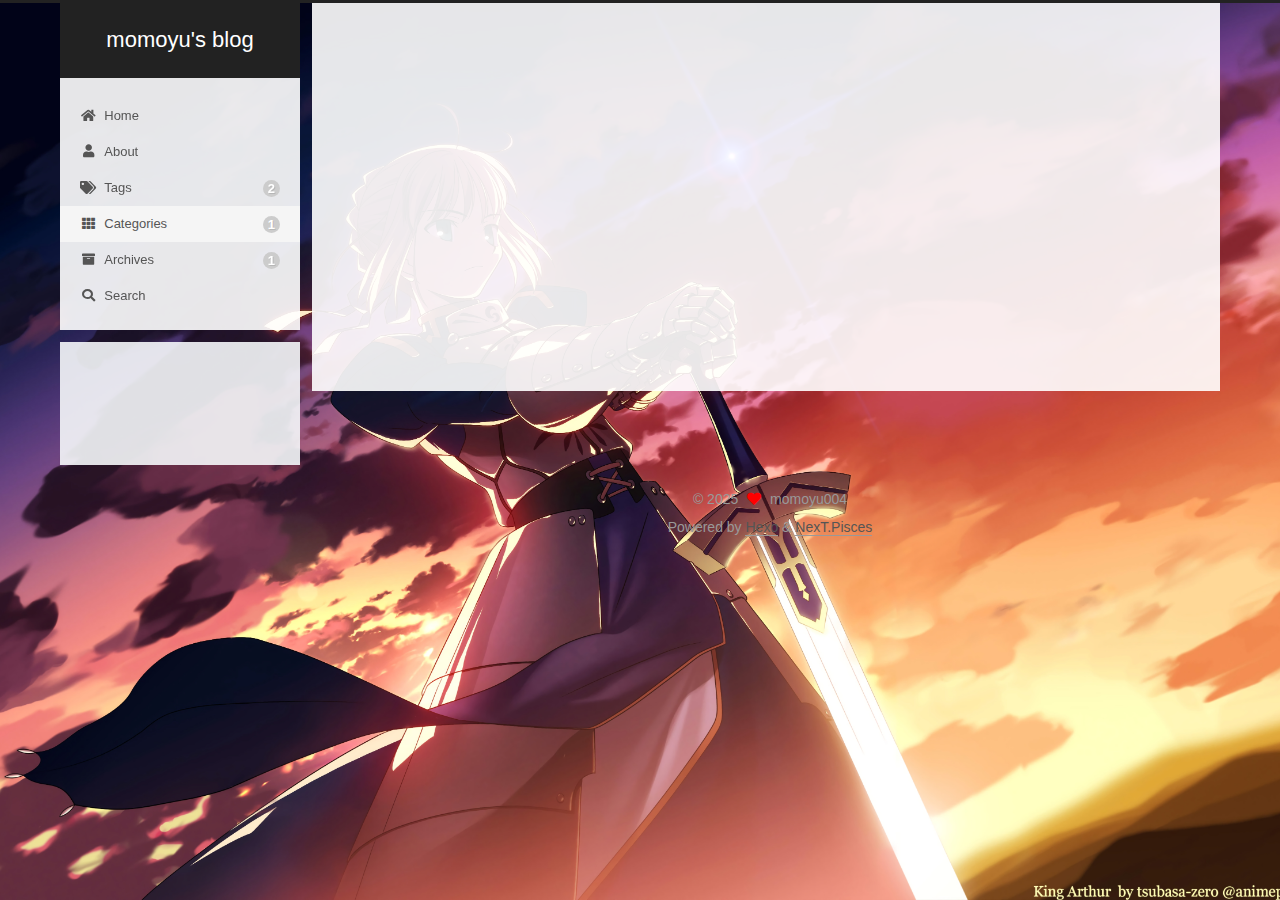
<file: categories/categorie1/index.html>
<!DOCTYPE html>
<html lang="en">
<head>
  <meta charset="UTF-8">
<meta name="viewport" content="width=device-width, initial-scale=1, maximum-scale=2">
<meta name="theme-color" content="#222">
<meta name="generator" content="Hexo 7.3.0">
  <link rel="apple-touch-icon" sizes="180x180" href="/images/apple-touch-icon-next.png">
  <link rel="icon" type="image/png" sizes="32x32" href="/images/favicon-32x32-next.png">
  <link rel="icon" type="image/png" sizes="16x16" href="/images/favicon-16x16-next.png">
  <link rel="mask-icon" href="/images/logo.svg" color="#222">

<link rel="stylesheet" href="/css/main.css">


<link rel="stylesheet" href="/lib/font-awesome/css/all.min.css">

<script id="hexo-configurations">
    var NexT = window.NexT || {};
    var CONFIG = {"hostname":"momoyu004.github.io","root":"/","scheme":"Pisces","version":"7.8.0","exturl":false,"sidebar":{"position":"left","display":"post","padding":18,"offset":12,"onmobile":false},"copycode":{"enable":false,"show_result":false,"style":null},"back2top":{"enable":true,"sidebar":false,"scrollpercent":false},"bookmark":{"enable":false,"color":"#222","save":"auto"},"fancybox":false,"mediumzoom":false,"lazyload":false,"pangu":false,"comments":{"style":"tabs","active":null,"storage":true,"lazyload":false,"nav":null},"algolia":{"hits":{"per_page":10},"labels":{"input_placeholder":"Search for Posts","hits_empty":"We didn't find any results for the search: ${query}","hits_stats":"${hits} results found in ${time} ms"}},"localsearch":{"enable":true,"trigger":"auto","top_n_per_article":1,"unescape":false,"preload":false},"motion":{"enable":true,"async":false,"transition":{"post_block":"fadeIn","post_header":"slideDownIn","post_body":"slideDownIn","coll_header":"slideLeftIn","sidebar":"slideUpIn"}},"path":"search.xml"};
  </script>

  <meta property="og:type" content="website">
<meta property="og:title" content="momoyu&#39;s blog">
<meta property="og:url" content="https://momoyu004.github.io/categories/categorie1/index.html">
<meta property="og:site_name" content="momoyu&#39;s blog">
<meta property="og:locale" content="en_US">
<meta property="article:author" content="momoyu004">
<meta name="twitter:card" content="summary">

<link rel="canonical" href="https://momoyu004.github.io/categories/categorie1/">


<script id="page-configurations">
  // https://hexo.io/docs/variables.html
  CONFIG.page = {
    sidebar: "",
    isHome : false,
    isPost : false,
    lang   : 'en'
  };
</script>

  <title>Category: categorie1 | momoyu's blog</title>
  






  <noscript>
  <style>
  .use-motion .brand,
  .use-motion .menu-item,
  .sidebar-inner,
  .use-motion .post-block,
  .use-motion .pagination,
  .use-motion .comments,
  .use-motion .post-header,
  .use-motion .post-body,
  .use-motion .collection-header { opacity: initial; }

  .use-motion .site-title,
  .use-motion .site-subtitle {
    opacity: initial;
    top: initial;
  }

  .use-motion .logo-line-before i { left: initial; }
  .use-motion .logo-line-after i { right: initial; }
  </style>
</noscript>

</head>

<body itemscope itemtype="http://schema.org/WebPage">
  <div class="container use-motion">
    <div class="headband"></div>

    <header class="header" itemscope itemtype="http://schema.org/WPHeader">
      <div class="header-inner"><div class="site-brand-container">
  <div class="site-nav-toggle">
    <div class="toggle" aria-label="Toggle navigation bar">
      <span class="toggle-line toggle-line-first"></span>
      <span class="toggle-line toggle-line-middle"></span>
      <span class="toggle-line toggle-line-last"></span>
    </div>
  </div>

  <div class="site-meta">

    <a href="/" class="brand" rel="start">
      <span class="logo-line-before"><i></i></span>
      <h1 class="site-title">momoyu's blog</h1>
      <span class="logo-line-after"><i></i></span>
    </a>
  </div>

  <div class="site-nav-right">
    <div class="toggle popup-trigger">
        <i class="fa fa-search fa-fw fa-lg"></i>
    </div>
  </div>
</div>




<nav class="site-nav">
  <ul id="menu" class="main-menu menu">
        <li class="menu-item menu-item-home">

    <a href="/" rel="section"><i class="fa fa-home fa-fw"></i>Home</a>

  </li>
        <li class="menu-item menu-item-about">

    <a href="/about/" rel="section"><i class="fa fa-user fa-fw"></i>About</a>

  </li>
        <li class="menu-item menu-item-tags">

    <a href="/tags/" rel="section"><i class="fa fa-tags fa-fw"></i>Tags<span class="badge">2</span></a>

  </li>
        <li class="menu-item menu-item-categories">

    <a href="/categories/" rel="section"><i class="fa fa-th fa-fw"></i>Categories<span class="badge">1</span></a>

  </li>
        <li class="menu-item menu-item-archives">

    <a href="/archives/" rel="section"><i class="fa fa-archive fa-fw"></i>Archives<span class="badge">1</span></a>

  </li>
      <li class="menu-item menu-item-search">
        <a role="button" class="popup-trigger"><i class="fa fa-search fa-fw"></i>Search
        </a>
      </li>
  </ul>
</nav>



  <div class="search-pop-overlay">
    <div class="popup search-popup">
        <div class="search-header">
  <span class="search-icon">
    <i class="fa fa-search"></i>
  </span>
  <div class="search-input-container">
    <input autocomplete="off" autocapitalize="off"
           placeholder="Searching..." spellcheck="false"
           type="search" class="search-input">
  </div>
  <span class="popup-btn-close">
    <i class="fa fa-times-circle"></i>
  </span>
</div>
<div id="search-result">
  <div id="no-result">
    <i class="fa fa-spinner fa-pulse fa-5x fa-fw"></i>
  </div>
</div>

    </div>
  </div>

</div>
    </header>

    
  <div class="back-to-top">
    <i class="fa fa-arrow-up"></i>
    <span>0%</span>
  </div>


    <main class="main">
      <div class="main-inner">
        <div class="content-wrap">
          

          <div class="content category">
            

  
  
  
  <div class="post-block">
    <div class="posts-collapse">
      <div class="collection-title">
        <h2 class="collection-header">categorie1
          <small>Category</small>
        </h2>
      </div>

      
    <div class="collection-year">
      <span class="collection-header">2025</span>
    </div>

  <article itemscope itemtype="http://schema.org/Article">
    <header class="post-header">

      <div class="post-meta">
        <time itemprop="dateCreated"
              datetime="2025-07-23T19:01:47-05:00"
              content="2025-07-23">
          07-23
        </time>
      </div>

      <div class="post-title">
          <a class="post-title-link" href="/2025/07/23/hello-world/" itemprop="url">
            <span itemprop="name">Hello World</span>
          </a>
      </div>

    </header>
  </article>

    </div>
  </div>
  
  
  

  



          </div>
          

<script>
  window.addEventListener('tabs:register', () => {
    let { activeClass } = CONFIG.comments;
    if (CONFIG.comments.storage) {
      activeClass = localStorage.getItem('comments_active') || activeClass;
    }
    if (activeClass) {
      let activeTab = document.querySelector(`a[href="#comment-${activeClass}"]`);
      if (activeTab) {
        activeTab.click();
      }
    }
  });
  if (CONFIG.comments.storage) {
    window.addEventListener('tabs:click', event => {
      if (!event.target.matches('.tabs-comment .tab-content .tab-pane')) return;
      let commentClass = event.target.classList[1];
      localStorage.setItem('comments_active', commentClass);
    });
  }
</script>

        </div>
          
  
  <div class="toggle sidebar-toggle">
    <span class="toggle-line toggle-line-first"></span>
    <span class="toggle-line toggle-line-middle"></span>
    <span class="toggle-line toggle-line-last"></span>
  </div>

  <aside class="sidebar">
    <div class="sidebar-inner">

      <ul class="sidebar-nav motion-element">
        <li class="sidebar-nav-toc">
          Table of Contents
        </li>
        <li class="sidebar-nav-overview">
          Overview
        </li>
      </ul>

      <!--noindex-->
      <div class="post-toc-wrap sidebar-panel">
      </div>
      <!--/noindex-->

      <div class="site-overview-wrap sidebar-panel">
        <div class="site-author motion-element" itemprop="author" itemscope itemtype="http://schema.org/Person">
  <p class="site-author-name" itemprop="name">momoyu004</p>
  <div class="site-description" itemprop="description"></div>
</div>
<div class="site-state-wrap motion-element">
  <nav class="site-state">
      <div class="site-state-item site-state-posts">
          <a href="/archives/">
        
          <span class="site-state-item-count">1</span>
          <span class="site-state-item-name">posts</span>
        </a>
      </div>
      <div class="site-state-item site-state-categories">
            <a href="/categories/">
          
        <span class="site-state-item-count">1</span>
        <span class="site-state-item-name">categories</span></a>
      </div>
      <div class="site-state-item site-state-tags">
            <a href="/tags/">
          
        <span class="site-state-item-count">2</span>
        <span class="site-state-item-name">tags</span></a>
      </div>
  </nav>
</div>



      </div>

    </div>
  </aside>
  <div id="sidebar-dimmer"></div>


      </div>
    </main>

    <footer class="footer">
      <div class="footer-inner">
        

        

<div class="copyright">
  
  &copy; 
  <span itemprop="copyrightYear">2025</span>
  <span class="with-love">
    <i class="fa fa-heart"></i>
  </span>
  <span class="author" itemprop="copyrightHolder">momoyu004</span>
</div>
  <div class="powered-by">Powered by <a href="https://hexo.io/" class="theme-link" rel="noopener" target="_blank">Hexo</a> & <a href="https://pisces.theme-next.org/" class="theme-link" rel="noopener" target="_blank">NexT.Pisces</a>
  </div>

        








      </div>
    </footer>
  </div>

  
  <script src="/lib/anime.min.js"></script>
  <script src="/lib/velocity/velocity.min.js"></script>
  <script src="/lib/velocity/velocity.ui.min.js"></script>

<script src="/js/utils.js"></script>

<script src="/js/motion.js"></script>


<script src="/js/schemes/pisces.js"></script>


<script src="/js/next-boot.js"></script>




  




  
<script src="/js/local-search.js"></script>













  

  

</body>
</html>
</file>
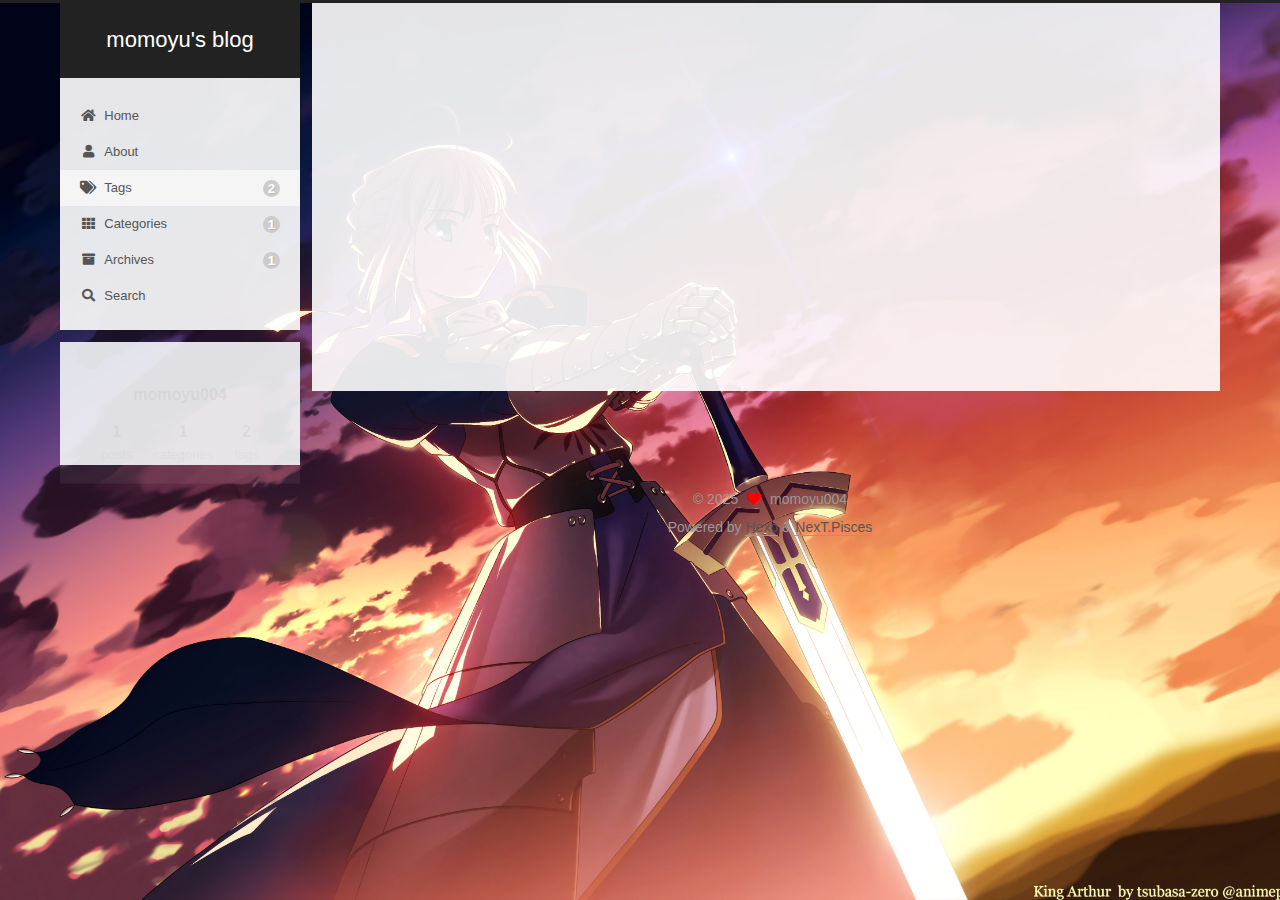
<file: tags/tag1/index.html>
<!DOCTYPE html>
<html lang="en">
<head>
  <meta charset="UTF-8">
<meta name="viewport" content="width=device-width, initial-scale=1, maximum-scale=2">
<meta name="theme-color" content="#222">
<meta name="generator" content="Hexo 7.3.0">
  <link rel="apple-touch-icon" sizes="180x180" href="/images/apple-touch-icon-next.png">
  <link rel="icon" type="image/png" sizes="32x32" href="/images/favicon-32x32-next.png">
  <link rel="icon" type="image/png" sizes="16x16" href="/images/favicon-16x16-next.png">
  <link rel="mask-icon" href="/images/logo.svg" color="#222">

<link rel="stylesheet" href="/css/main.css">


<link rel="stylesheet" href="/lib/font-awesome/css/all.min.css">

<script id="hexo-configurations">
    var NexT = window.NexT || {};
    var CONFIG = {"hostname":"momoyu004.github.io","root":"/","scheme":"Pisces","version":"7.8.0","exturl":false,"sidebar":{"position":"left","display":"post","padding":18,"offset":12,"onmobile":false},"copycode":{"enable":false,"show_result":false,"style":null},"back2top":{"enable":true,"sidebar":false,"scrollpercent":false},"bookmark":{"enable":false,"color":"#222","save":"auto"},"fancybox":false,"mediumzoom":false,"lazyload":false,"pangu":false,"comments":{"style":"tabs","active":null,"storage":true,"lazyload":false,"nav":null},"algolia":{"hits":{"per_page":10},"labels":{"input_placeholder":"Search for Posts","hits_empty":"We didn't find any results for the search: ${query}","hits_stats":"${hits} results found in ${time} ms"}},"localsearch":{"enable":true,"trigger":"auto","top_n_per_article":1,"unescape":false,"preload":false},"motion":{"enable":true,"async":false,"transition":{"post_block":"fadeIn","post_header":"slideDownIn","post_body":"slideDownIn","coll_header":"slideLeftIn","sidebar":"slideUpIn"}},"path":"search.xml"};
  </script>

  <meta property="og:type" content="website">
<meta property="og:title" content="momoyu&#39;s blog">
<meta property="og:url" content="https://momoyu004.github.io/tags/tag1/index.html">
<meta property="og:site_name" content="momoyu&#39;s blog">
<meta property="og:locale" content="en_US">
<meta property="article:author" content="momoyu004">
<meta name="twitter:card" content="summary">

<link rel="canonical" href="https://momoyu004.github.io/tags/tag1/">


<script id="page-configurations">
  // https://hexo.io/docs/variables.html
  CONFIG.page = {
    sidebar: "",
    isHome : false,
    isPost : false,
    lang   : 'en'
  };
</script>

  <title>Tag: tag1 | momoyu's blog</title>
  






  <noscript>
  <style>
  .use-motion .brand,
  .use-motion .menu-item,
  .sidebar-inner,
  .use-motion .post-block,
  .use-motion .pagination,
  .use-motion .comments,
  .use-motion .post-header,
  .use-motion .post-body,
  .use-motion .collection-header { opacity: initial; }

  .use-motion .site-title,
  .use-motion .site-subtitle {
    opacity: initial;
    top: initial;
  }

  .use-motion .logo-line-before i { left: initial; }
  .use-motion .logo-line-after i { right: initial; }
  </style>
</noscript>

</head>

<body itemscope itemtype="http://schema.org/WebPage">
  <div class="container use-motion">
    <div class="headband"></div>

    <header class="header" itemscope itemtype="http://schema.org/WPHeader">
      <div class="header-inner"><div class="site-brand-container">
  <div class="site-nav-toggle">
    <div class="toggle" aria-label="Toggle navigation bar">
      <span class="toggle-line toggle-line-first"></span>
      <span class="toggle-line toggle-line-middle"></span>
      <span class="toggle-line toggle-line-last"></span>
    </div>
  </div>

  <div class="site-meta">

    <a href="/" class="brand" rel="start">
      <span class="logo-line-before"><i></i></span>
      <h1 class="site-title">momoyu's blog</h1>
      <span class="logo-line-after"><i></i></span>
    </a>
  </div>

  <div class="site-nav-right">
    <div class="toggle popup-trigger">
        <i class="fa fa-search fa-fw fa-lg"></i>
    </div>
  </div>
</div>




<nav class="site-nav">
  <ul id="menu" class="main-menu menu">
        <li class="menu-item menu-item-home">

    <a href="/" rel="section"><i class="fa fa-home fa-fw"></i>Home</a>

  </li>
        <li class="menu-item menu-item-about">

    <a href="/about/" rel="section"><i class="fa fa-user fa-fw"></i>About</a>

  </li>
        <li class="menu-item menu-item-tags">

    <a href="/tags/" rel="section"><i class="fa fa-tags fa-fw"></i>Tags<span class="badge">2</span></a>

  </li>
        <li class="menu-item menu-item-categories">

    <a href="/categories/" rel="section"><i class="fa fa-th fa-fw"></i>Categories<span class="badge">1</span></a>

  </li>
        <li class="menu-item menu-item-archives">

    <a href="/archives/" rel="section"><i class="fa fa-archive fa-fw"></i>Archives<span class="badge">1</span></a>

  </li>
      <li class="menu-item menu-item-search">
        <a role="button" class="popup-trigger"><i class="fa fa-search fa-fw"></i>Search
        </a>
      </li>
  </ul>
</nav>



  <div class="search-pop-overlay">
    <div class="popup search-popup">
        <div class="search-header">
  <span class="search-icon">
    <i class="fa fa-search"></i>
  </span>
  <div class="search-input-container">
    <input autocomplete="off" autocapitalize="off"
           placeholder="Searching..." spellcheck="false"
           type="search" class="search-input">
  </div>
  <span class="popup-btn-close">
    <i class="fa fa-times-circle"></i>
  </span>
</div>
<div id="search-result">
  <div id="no-result">
    <i class="fa fa-spinner fa-pulse fa-5x fa-fw"></i>
  </div>
</div>

    </div>
  </div>

</div>
    </header>

    
  <div class="back-to-top">
    <i class="fa fa-arrow-up"></i>
    <span>0%</span>
  </div>


    <main class="main">
      <div class="main-inner">
        <div class="content-wrap">
          

          <div class="content tag">
            

  
  
  
  <div class="post-block">
    <div class="posts-collapse">
      <div class="collection-title">
        <h2 class="collection-header">tag1
          <small>Tag</small>
        </h2>
      </div>

      
    <div class="collection-year">
      <span class="collection-header">2025</span>
    </div>

  <article itemscope itemtype="http://schema.org/Article">
    <header class="post-header">

      <div class="post-meta">
        <time itemprop="dateCreated"
              datetime="2025-07-23T19:01:47-05:00"
              content="2025-07-23">
          07-23
        </time>
      </div>

      <div class="post-title">
          <a class="post-title-link" href="/2025/07/23/hello-world/" itemprop="url">
            <span itemprop="name">Hello World</span>
          </a>
      </div>

    </header>
  </article>

    </div>
  </div>
  
  
  

  



          </div>
          

<script>
  window.addEventListener('tabs:register', () => {
    let { activeClass } = CONFIG.comments;
    if (CONFIG.comments.storage) {
      activeClass = localStorage.getItem('comments_active') || activeClass;
    }
    if (activeClass) {
      let activeTab = document.querySelector(`a[href="#comment-${activeClass}"]`);
      if (activeTab) {
        activeTab.click();
      }
    }
  });
  if (CONFIG.comments.storage) {
    window.addEventListener('tabs:click', event => {
      if (!event.target.matches('.tabs-comment .tab-content .tab-pane')) return;
      let commentClass = event.target.classList[1];
      localStorage.setItem('comments_active', commentClass);
    });
  }
</script>

        </div>
          
  
  <div class="toggle sidebar-toggle">
    <span class="toggle-line toggle-line-first"></span>
    <span class="toggle-line toggle-line-middle"></span>
    <span class="toggle-line toggle-line-last"></span>
  </div>

  <aside class="sidebar">
    <div class="sidebar-inner">

      <ul class="sidebar-nav motion-element">
        <li class="sidebar-nav-toc">
          Table of Contents
        </li>
        <li class="sidebar-nav-overview">
          Overview
        </li>
      </ul>

      <!--noindex-->
      <div class="post-toc-wrap sidebar-panel">
      </div>
      <!--/noindex-->

      <div class="site-overview-wrap sidebar-panel">
        <div class="site-author motion-element" itemprop="author" itemscope itemtype="http://schema.org/Person">
  <p class="site-author-name" itemprop="name">momoyu004</p>
  <div class="site-description" itemprop="description"></div>
</div>
<div class="site-state-wrap motion-element">
  <nav class="site-state">
      <div class="site-state-item site-state-posts">
          <a href="/archives/">
        
          <span class="site-state-item-count">1</span>
          <span class="site-state-item-name">posts</span>
        </a>
      </div>
      <div class="site-state-item site-state-categories">
            <a href="/categories/">
          
        <span class="site-state-item-count">1</span>
        <span class="site-state-item-name">categories</span></a>
      </div>
      <div class="site-state-item site-state-tags">
            <a href="/tags/">
          
        <span class="site-state-item-count">2</span>
        <span class="site-state-item-name">tags</span></a>
      </div>
  </nav>
</div>



      </div>

    </div>
  </aside>
  <div id="sidebar-dimmer"></div>


      </div>
    </main>

    <footer class="footer">
      <div class="footer-inner">
        

        

<div class="copyright">
  
  &copy; 
  <span itemprop="copyrightYear">2025</span>
  <span class="with-love">
    <i class="fa fa-heart"></i>
  </span>
  <span class="author" itemprop="copyrightHolder">momoyu004</span>
</div>
  <div class="powered-by">Powered by <a href="https://hexo.io/" class="theme-link" rel="noopener" target="_blank">Hexo</a> & <a href="https://pisces.theme-next.org/" class="theme-link" rel="noopener" target="_blank">NexT.Pisces</a>
  </div>

        








      </div>
    </footer>
  </div>

  
  <script src="/lib/anime.min.js"></script>
  <script src="/lib/velocity/velocity.min.js"></script>
  <script src="/lib/velocity/velocity.ui.min.js"></script>

<script src="/js/utils.js"></script>

<script src="/js/motion.js"></script>


<script src="/js/schemes/pisces.js"></script>


<script src="/js/next-boot.js"></script>




  




  
<script src="/js/local-search.js"></script>













  

  

</body>
</html>
</file>
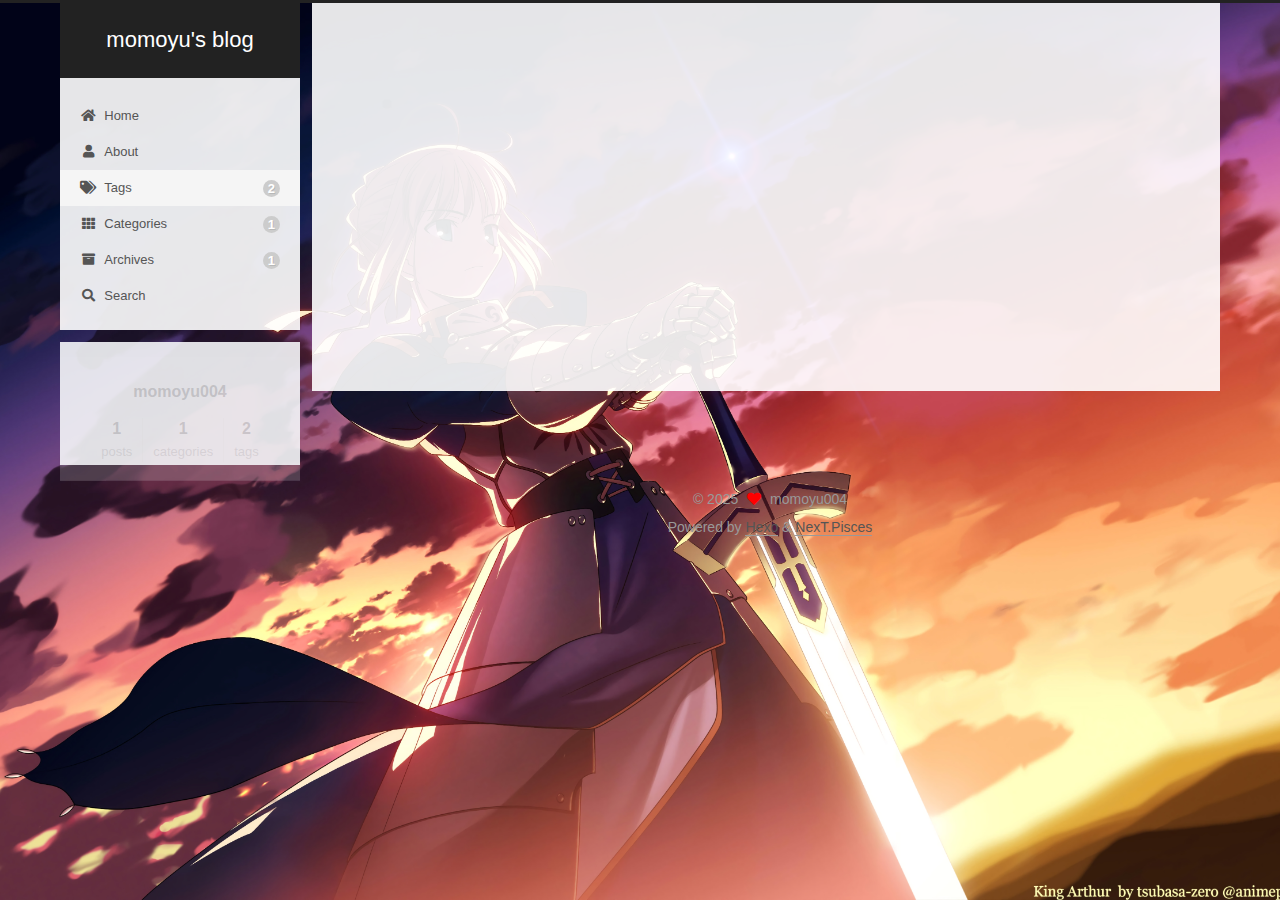
<file: tags/tag2/index.html>
<!DOCTYPE html>
<html lang="en">
<head>
  <meta charset="UTF-8">
<meta name="viewport" content="width=device-width, initial-scale=1, maximum-scale=2">
<meta name="theme-color" content="#222">
<meta name="generator" content="Hexo 7.3.0">
  <link rel="apple-touch-icon" sizes="180x180" href="/images/apple-touch-icon-next.png">
  <link rel="icon" type="image/png" sizes="32x32" href="/images/favicon-32x32-next.png">
  <link rel="icon" type="image/png" sizes="16x16" href="/images/favicon-16x16-next.png">
  <link rel="mask-icon" href="/images/logo.svg" color="#222">

<link rel="stylesheet" href="/css/main.css">


<link rel="stylesheet" href="/lib/font-awesome/css/all.min.css">

<script id="hexo-configurations">
    var NexT = window.NexT || {};
    var CONFIG = {"hostname":"momoyu004.github.io","root":"/","scheme":"Pisces","version":"7.8.0","exturl":false,"sidebar":{"position":"left","display":"post","padding":18,"offset":12,"onmobile":false},"copycode":{"enable":false,"show_result":false,"style":null},"back2top":{"enable":true,"sidebar":false,"scrollpercent":false},"bookmark":{"enable":false,"color":"#222","save":"auto"},"fancybox":false,"mediumzoom":false,"lazyload":false,"pangu":false,"comments":{"style":"tabs","active":null,"storage":true,"lazyload":false,"nav":null},"algolia":{"hits":{"per_page":10},"labels":{"input_placeholder":"Search for Posts","hits_empty":"We didn't find any results for the search: ${query}","hits_stats":"${hits} results found in ${time} ms"}},"localsearch":{"enable":true,"trigger":"auto","top_n_per_article":1,"unescape":false,"preload":false},"motion":{"enable":true,"async":false,"transition":{"post_block":"fadeIn","post_header":"slideDownIn","post_body":"slideDownIn","coll_header":"slideLeftIn","sidebar":"slideUpIn"}},"path":"search.xml"};
  </script>

  <meta property="og:type" content="website">
<meta property="og:title" content="momoyu&#39;s blog">
<meta property="og:url" content="https://momoyu004.github.io/tags/tag2/index.html">
<meta property="og:site_name" content="momoyu&#39;s blog">
<meta property="og:locale" content="en_US">
<meta property="article:author" content="momoyu004">
<meta name="twitter:card" content="summary">

<link rel="canonical" href="https://momoyu004.github.io/tags/tag2/">


<script id="page-configurations">
  // https://hexo.io/docs/variables.html
  CONFIG.page = {
    sidebar: "",
    isHome : false,
    isPost : false,
    lang   : 'en'
  };
</script>

  <title>Tag: tag2 | momoyu's blog</title>
  






  <noscript>
  <style>
  .use-motion .brand,
  .use-motion .menu-item,
  .sidebar-inner,
  .use-motion .post-block,
  .use-motion .pagination,
  .use-motion .comments,
  .use-motion .post-header,
  .use-motion .post-body,
  .use-motion .collection-header { opacity: initial; }

  .use-motion .site-title,
  .use-motion .site-subtitle {
    opacity: initial;
    top: initial;
  }

  .use-motion .logo-line-before i { left: initial; }
  .use-motion .logo-line-after i { right: initial; }
  </style>
</noscript>

</head>

<body itemscope itemtype="http://schema.org/WebPage">
  <div class="container use-motion">
    <div class="headband"></div>

    <header class="header" itemscope itemtype="http://schema.org/WPHeader">
      <div class="header-inner"><div class="site-brand-container">
  <div class="site-nav-toggle">
    <div class="toggle" aria-label="Toggle navigation bar">
      <span class="toggle-line toggle-line-first"></span>
      <span class="toggle-line toggle-line-middle"></span>
      <span class="toggle-line toggle-line-last"></span>
    </div>
  </div>

  <div class="site-meta">

    <a href="/" class="brand" rel="start">
      <span class="logo-line-before"><i></i></span>
      <h1 class="site-title">momoyu's blog</h1>
      <span class="logo-line-after"><i></i></span>
    </a>
  </div>

  <div class="site-nav-right">
    <div class="toggle popup-trigger">
        <i class="fa fa-search fa-fw fa-lg"></i>
    </div>
  </div>
</div>




<nav class="site-nav">
  <ul id="menu" class="main-menu menu">
        <li class="menu-item menu-item-home">

    <a href="/" rel="section"><i class="fa fa-home fa-fw"></i>Home</a>

  </li>
        <li class="menu-item menu-item-about">

    <a href="/about/" rel="section"><i class="fa fa-user fa-fw"></i>About</a>

  </li>
        <li class="menu-item menu-item-tags">

    <a href="/tags/" rel="section"><i class="fa fa-tags fa-fw"></i>Tags<span class="badge">2</span></a>

  </li>
        <li class="menu-item menu-item-categories">

    <a href="/categories/" rel="section"><i class="fa fa-th fa-fw"></i>Categories<span class="badge">1</span></a>

  </li>
        <li class="menu-item menu-item-archives">

    <a href="/archives/" rel="section"><i class="fa fa-archive fa-fw"></i>Archives<span class="badge">1</span></a>

  </li>
      <li class="menu-item menu-item-search">
        <a role="button" class="popup-trigger"><i class="fa fa-search fa-fw"></i>Search
        </a>
      </li>
  </ul>
</nav>



  <div class="search-pop-overlay">
    <div class="popup search-popup">
        <div class="search-header">
  <span class="search-icon">
    <i class="fa fa-search"></i>
  </span>
  <div class="search-input-container">
    <input autocomplete="off" autocapitalize="off"
           placeholder="Searching..." spellcheck="false"
           type="search" class="search-input">
  </div>
  <span class="popup-btn-close">
    <i class="fa fa-times-circle"></i>
  </span>
</div>
<div id="search-result">
  <div id="no-result">
    <i class="fa fa-spinner fa-pulse fa-5x fa-fw"></i>
  </div>
</div>

    </div>
  </div>

</div>
    </header>

    
  <div class="back-to-top">
    <i class="fa fa-arrow-up"></i>
    <span>0%</span>
  </div>


    <main class="main">
      <div class="main-inner">
        <div class="content-wrap">
          

          <div class="content tag">
            

  
  
  
  <div class="post-block">
    <div class="posts-collapse">
      <div class="collection-title">
        <h2 class="collection-header">tag2
          <small>Tag</small>
        </h2>
      </div>

      
    <div class="collection-year">
      <span class="collection-header">2025</span>
    </div>

  <article itemscope itemtype="http://schema.org/Article">
    <header class="post-header">

      <div class="post-meta">
        <time itemprop="dateCreated"
              datetime="2025-07-23T19:01:47-05:00"
              content="2025-07-23">
          07-23
        </time>
      </div>

      <div class="post-title">
          <a class="post-title-link" href="/2025/07/23/hello-world/" itemprop="url">
            <span itemprop="name">Hello World</span>
          </a>
      </div>

    </header>
  </article>

    </div>
  </div>
  
  
  

  



          </div>
          

<script>
  window.addEventListener('tabs:register', () => {
    let { activeClass } = CONFIG.comments;
    if (CONFIG.comments.storage) {
      activeClass = localStorage.getItem('comments_active') || activeClass;
    }
    if (activeClass) {
      let activeTab = document.querySelector(`a[href="#comment-${activeClass}"]`);
      if (activeTab) {
        activeTab.click();
      }
    }
  });
  if (CONFIG.comments.storage) {
    window.addEventListener('tabs:click', event => {
      if (!event.target.matches('.tabs-comment .tab-content .tab-pane')) return;
      let commentClass = event.target.classList[1];
      localStorage.setItem('comments_active', commentClass);
    });
  }
</script>

        </div>
          
  
  <div class="toggle sidebar-toggle">
    <span class="toggle-line toggle-line-first"></span>
    <span class="toggle-line toggle-line-middle"></span>
    <span class="toggle-line toggle-line-last"></span>
  </div>

  <aside class="sidebar">
    <div class="sidebar-inner">

      <ul class="sidebar-nav motion-element">
        <li class="sidebar-nav-toc">
          Table of Contents
        </li>
        <li class="sidebar-nav-overview">
          Overview
        </li>
      </ul>

      <!--noindex-->
      <div class="post-toc-wrap sidebar-panel">
      </div>
      <!--/noindex-->

      <div class="site-overview-wrap sidebar-panel">
        <div class="site-author motion-element" itemprop="author" itemscope itemtype="http://schema.org/Person">
  <p class="site-author-name" itemprop="name">momoyu004</p>
  <div class="site-description" itemprop="description"></div>
</div>
<div class="site-state-wrap motion-element">
  <nav class="site-state">
      <div class="site-state-item site-state-posts">
          <a href="/archives/">
        
          <span class="site-state-item-count">1</span>
          <span class="site-state-item-name">posts</span>
        </a>
      </div>
      <div class="site-state-item site-state-categories">
            <a href="/categories/">
          
        <span class="site-state-item-count">1</span>
        <span class="site-state-item-name">categories</span></a>
      </div>
      <div class="site-state-item site-state-tags">
            <a href="/tags/">
          
        <span class="site-state-item-count">2</span>
        <span class="site-state-item-name">tags</span></a>
      </div>
  </nav>
</div>



      </div>

    </div>
  </aside>
  <div id="sidebar-dimmer"></div>


      </div>
    </main>

    <footer class="footer">
      <div class="footer-inner">
        

        

<div class="copyright">
  
  &copy; 
  <span itemprop="copyrightYear">2025</span>
  <span class="with-love">
    <i class="fa fa-heart"></i>
  </span>
  <span class="author" itemprop="copyrightHolder">momoyu004</span>
</div>
  <div class="powered-by">Powered by <a href="https://hexo.io/" class="theme-link" rel="noopener" target="_blank">Hexo</a> & <a href="https://pisces.theme-next.org/" class="theme-link" rel="noopener" target="_blank">NexT.Pisces</a>
  </div>

        








      </div>
    </footer>
  </div>

  
  <script src="/lib/anime.min.js"></script>
  <script src="/lib/velocity/velocity.min.js"></script>
  <script src="/lib/velocity/velocity.ui.min.js"></script>

<script src="/js/utils.js"></script>

<script src="/js/motion.js"></script>


<script src="/js/schemes/pisces.js"></script>


<script src="/js/next-boot.js"></script>




  




  
<script src="/js/local-search.js"></script>













  

  

</body>
</html>
</file>
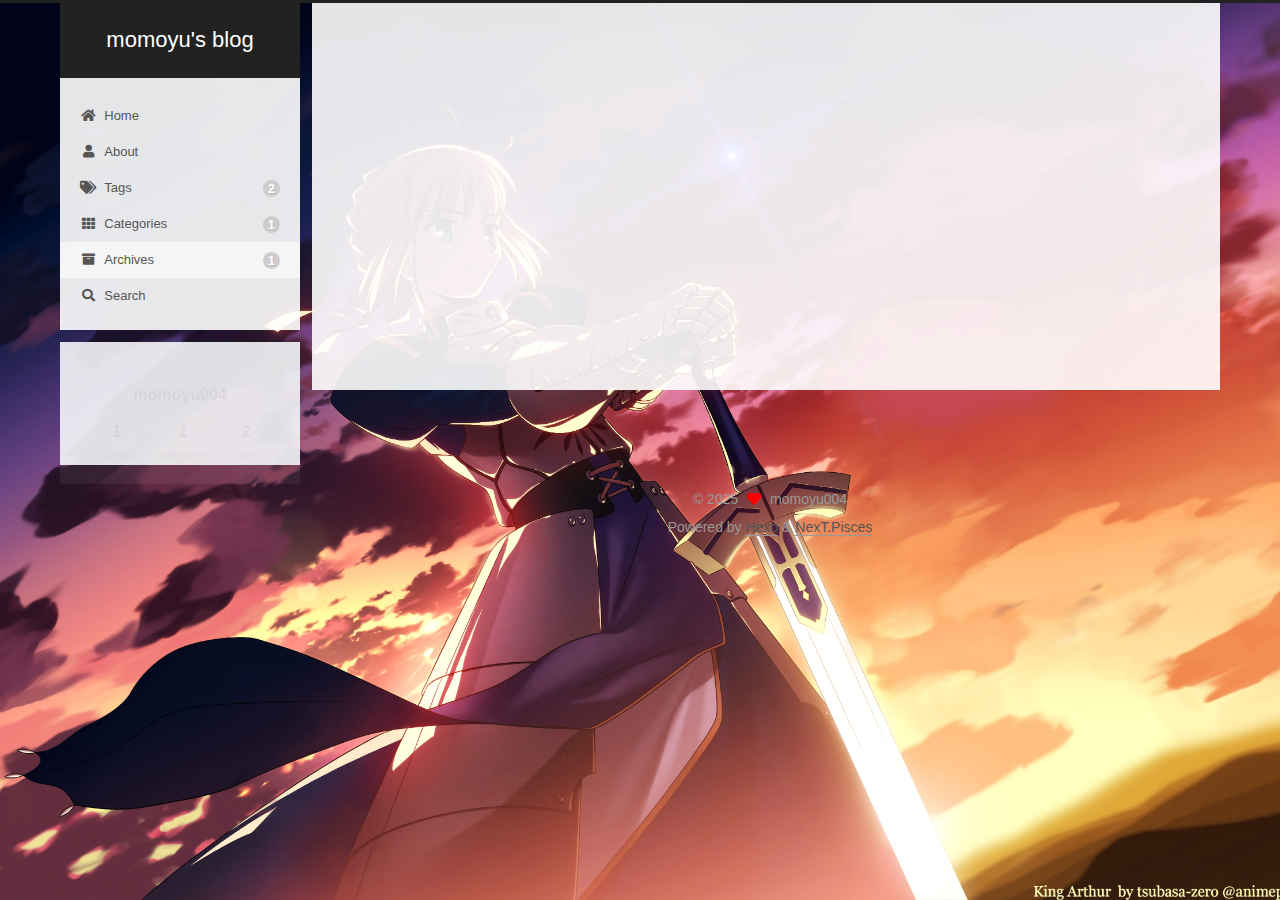
<file: archives/2025/07/index.html>
<!DOCTYPE html>
<html lang="en">
<head>
  <meta charset="UTF-8">
<meta name="viewport" content="width=device-width, initial-scale=1, maximum-scale=2">
<meta name="theme-color" content="#222">
<meta name="generator" content="Hexo 7.3.0">
  <link rel="apple-touch-icon" sizes="180x180" href="/images/apple-touch-icon-next.png">
  <link rel="icon" type="image/png" sizes="32x32" href="/images/favicon-32x32-next.png">
  <link rel="icon" type="image/png" sizes="16x16" href="/images/favicon-16x16-next.png">
  <link rel="mask-icon" href="/images/logo.svg" color="#222">

<link rel="stylesheet" href="/css/main.css">


<link rel="stylesheet" href="/lib/font-awesome/css/all.min.css">

<script id="hexo-configurations">
    var NexT = window.NexT || {};
    var CONFIG = {"hostname":"momoyu004.github.io","root":"/","scheme":"Pisces","version":"7.8.0","exturl":false,"sidebar":{"position":"left","display":"post","padding":18,"offset":12,"onmobile":false},"copycode":{"enable":false,"show_result":false,"style":null},"back2top":{"enable":true,"sidebar":false,"scrollpercent":false},"bookmark":{"enable":false,"color":"#222","save":"auto"},"fancybox":false,"mediumzoom":false,"lazyload":false,"pangu":false,"comments":{"style":"tabs","active":null,"storage":true,"lazyload":false,"nav":null},"algolia":{"hits":{"per_page":10},"labels":{"input_placeholder":"Search for Posts","hits_empty":"We didn't find any results for the search: ${query}","hits_stats":"${hits} results found in ${time} ms"}},"localsearch":{"enable":true,"trigger":"auto","top_n_per_article":1,"unescape":false,"preload":false},"motion":{"enable":true,"async":false,"transition":{"post_block":"fadeIn","post_header":"slideDownIn","post_body":"slideDownIn","coll_header":"slideLeftIn","sidebar":"slideUpIn"}},"path":"search.xml"};
  </script>

  <meta property="og:type" content="website">
<meta property="og:title" content="momoyu&#39;s blog">
<meta property="og:url" content="https://momoyu004.github.io/archives/2025/07/index.html">
<meta property="og:site_name" content="momoyu&#39;s blog">
<meta property="og:locale" content="en_US">
<meta property="article:author" content="momoyu004">
<meta name="twitter:card" content="summary">

<link rel="canonical" href="https://momoyu004.github.io/archives/2025/07/">


<script id="page-configurations">
  // https://hexo.io/docs/variables.html
  CONFIG.page = {
    sidebar: "",
    isHome : false,
    isPost : false,
    lang   : 'en'
  };
</script>

  <title>Archive | momoyu's blog</title>
  






  <noscript>
  <style>
  .use-motion .brand,
  .use-motion .menu-item,
  .sidebar-inner,
  .use-motion .post-block,
  .use-motion .pagination,
  .use-motion .comments,
  .use-motion .post-header,
  .use-motion .post-body,
  .use-motion .collection-header { opacity: initial; }

  .use-motion .site-title,
  .use-motion .site-subtitle {
    opacity: initial;
    top: initial;
  }

  .use-motion .logo-line-before i { left: initial; }
  .use-motion .logo-line-after i { right: initial; }
  </style>
</noscript>

</head>

<body itemscope itemtype="http://schema.org/WebPage">
  <div class="container use-motion">
    <div class="headband"></div>

    <header class="header" itemscope itemtype="http://schema.org/WPHeader">
      <div class="header-inner"><div class="site-brand-container">
  <div class="site-nav-toggle">
    <div class="toggle" aria-label="Toggle navigation bar">
      <span class="toggle-line toggle-line-first"></span>
      <span class="toggle-line toggle-line-middle"></span>
      <span class="toggle-line toggle-line-last"></span>
    </div>
  </div>

  <div class="site-meta">

    <a href="/" class="brand" rel="start">
      <span class="logo-line-before"><i></i></span>
      <h1 class="site-title">momoyu's blog</h1>
      <span class="logo-line-after"><i></i></span>
    </a>
  </div>

  <div class="site-nav-right">
    <div class="toggle popup-trigger">
        <i class="fa fa-search fa-fw fa-lg"></i>
    </div>
  </div>
</div>




<nav class="site-nav">
  <ul id="menu" class="main-menu menu">
        <li class="menu-item menu-item-home">

    <a href="/" rel="section"><i class="fa fa-home fa-fw"></i>Home</a>

  </li>
        <li class="menu-item menu-item-about">

    <a href="/about/" rel="section"><i class="fa fa-user fa-fw"></i>About</a>

  </li>
        <li class="menu-item menu-item-tags">

    <a href="/tags/" rel="section"><i class="fa fa-tags fa-fw"></i>Tags<span class="badge">2</span></a>

  </li>
        <li class="menu-item menu-item-categories">

    <a href="/categories/" rel="section"><i class="fa fa-th fa-fw"></i>Categories<span class="badge">1</span></a>

  </li>
        <li class="menu-item menu-item-archives">

    <a href="/archives/" rel="section"><i class="fa fa-archive fa-fw"></i>Archives<span class="badge">1</span></a>

  </li>
      <li class="menu-item menu-item-search">
        <a role="button" class="popup-trigger"><i class="fa fa-search fa-fw"></i>Search
        </a>
      </li>
  </ul>
</nav>



  <div class="search-pop-overlay">
    <div class="popup search-popup">
        <div class="search-header">
  <span class="search-icon">
    <i class="fa fa-search"></i>
  </span>
  <div class="search-input-container">
    <input autocomplete="off" autocapitalize="off"
           placeholder="Searching..." spellcheck="false"
           type="search" class="search-input">
  </div>
  <span class="popup-btn-close">
    <i class="fa fa-times-circle"></i>
  </span>
</div>
<div id="search-result">
  <div id="no-result">
    <i class="fa fa-spinner fa-pulse fa-5x fa-fw"></i>
  </div>
</div>

    </div>
  </div>

</div>
    </header>

    
  <div class="back-to-top">
    <i class="fa fa-arrow-up"></i>
    <span>0%</span>
  </div>


    <main class="main">
      <div class="main-inner">
        <div class="content-wrap">
          

          <div class="content archive">
            

  
  
  
  <div class="post-block">
    <div class="posts-collapse">
      <div class="collection-title">
        <span class="collection-header">Um..! 1 post. Keep on posting.</span>
      </div>

      
    <div class="collection-year">
      <span class="collection-header">2025</span>
    </div>

  <article itemscope itemtype="http://schema.org/Article">
    <header class="post-header">

      <div class="post-meta">
        <time itemprop="dateCreated"
              datetime="2025-07-23T19:01:47-05:00"
              content="2025-07-23">
          07-23
        </time>
      </div>

      <div class="post-title">
          <a class="post-title-link" href="/2025/07/23/hello-world/" itemprop="url">
            <span itemprop="name">Hello World</span>
          </a>
      </div>

    </header>
  </article>


    </div>
  </div>
  
  
  

  



          </div>
          

<script>
  window.addEventListener('tabs:register', () => {
    let { activeClass } = CONFIG.comments;
    if (CONFIG.comments.storage) {
      activeClass = localStorage.getItem('comments_active') || activeClass;
    }
    if (activeClass) {
      let activeTab = document.querySelector(`a[href="#comment-${activeClass}"]`);
      if (activeTab) {
        activeTab.click();
      }
    }
  });
  if (CONFIG.comments.storage) {
    window.addEventListener('tabs:click', event => {
      if (!event.target.matches('.tabs-comment .tab-content .tab-pane')) return;
      let commentClass = event.target.classList[1];
      localStorage.setItem('comments_active', commentClass);
    });
  }
</script>

        </div>
          
  
  <div class="toggle sidebar-toggle">
    <span class="toggle-line toggle-line-first"></span>
    <span class="toggle-line toggle-line-middle"></span>
    <span class="toggle-line toggle-line-last"></span>
  </div>

  <aside class="sidebar">
    <div class="sidebar-inner">

      <ul class="sidebar-nav motion-element">
        <li class="sidebar-nav-toc">
          Table of Contents
        </li>
        <li class="sidebar-nav-overview">
          Overview
        </li>
      </ul>

      <!--noindex-->
      <div class="post-toc-wrap sidebar-panel">
      </div>
      <!--/noindex-->

      <div class="site-overview-wrap sidebar-panel">
        <div class="site-author motion-element" itemprop="author" itemscope itemtype="http://schema.org/Person">
  <p class="site-author-name" itemprop="name">momoyu004</p>
  <div class="site-description" itemprop="description"></div>
</div>
<div class="site-state-wrap motion-element">
  <nav class="site-state">
      <div class="site-state-item site-state-posts">
          <a href="/archives/">
        
          <span class="site-state-item-count">1</span>
          <span class="site-state-item-name">posts</span>
        </a>
      </div>
      <div class="site-state-item site-state-categories">
            <a href="/categories/">
          
        <span class="site-state-item-count">1</span>
        <span class="site-state-item-name">categories</span></a>
      </div>
      <div class="site-state-item site-state-tags">
            <a href="/tags/">
          
        <span class="site-state-item-count">2</span>
        <span class="site-state-item-name">tags</span></a>
      </div>
  </nav>
</div>



      </div>

    </div>
  </aside>
  <div id="sidebar-dimmer"></div>


      </div>
    </main>

    <footer class="footer">
      <div class="footer-inner">
        

        

<div class="copyright">
  
  &copy; 
  <span itemprop="copyrightYear">2025</span>
  <span class="with-love">
    <i class="fa fa-heart"></i>
  </span>
  <span class="author" itemprop="copyrightHolder">momoyu004</span>
</div>
  <div class="powered-by">Powered by <a href="https://hexo.io/" class="theme-link" rel="noopener" target="_blank">Hexo</a> & <a href="https://pisces.theme-next.org/" class="theme-link" rel="noopener" target="_blank">NexT.Pisces</a>
  </div>

        








      </div>
    </footer>
  </div>

  
  <script src="/lib/anime.min.js"></script>
  <script src="/lib/velocity/velocity.min.js"></script>
  <script src="/lib/velocity/velocity.ui.min.js"></script>

<script src="/js/utils.js"></script>

<script src="/js/motion.js"></script>


<script src="/js/schemes/pisces.js"></script>


<script src="/js/next-boot.js"></script>




  




  
<script src="/js/local-search.js"></script>













  

  

</body>
</html>
</file>
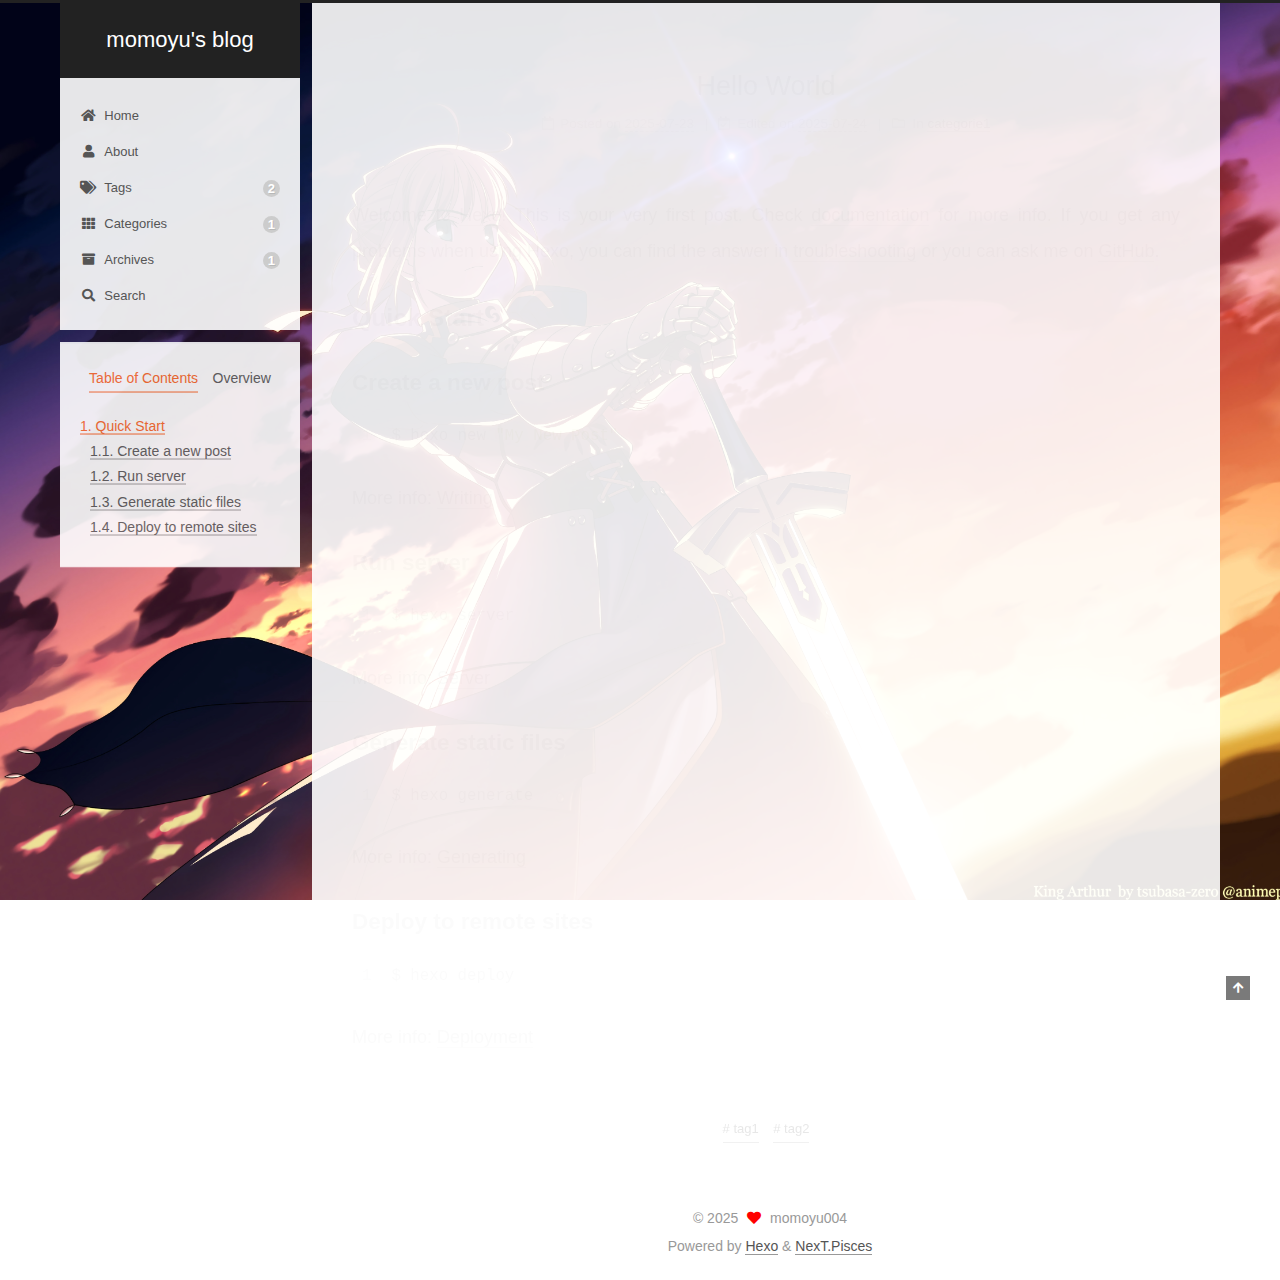
<file: 2025/07/23/hello-world/index.html>
<!DOCTYPE html>
<html lang="en">
<head>
  <meta charset="UTF-8">
<meta name="viewport" content="width=device-width, initial-scale=1, maximum-scale=2">
<meta name="theme-color" content="#222">
<meta name="generator" content="Hexo 7.3.0">
  <link rel="apple-touch-icon" sizes="180x180" href="/images/apple-touch-icon-next.png">
  <link rel="icon" type="image/png" sizes="32x32" href="/images/favicon-32x32-next.png">
  <link rel="icon" type="image/png" sizes="16x16" href="/images/favicon-16x16-next.png">
  <link rel="mask-icon" href="/images/logo.svg" color="#222">

<link rel="stylesheet" href="/css/main.css">


<link rel="stylesheet" href="/lib/font-awesome/css/all.min.css">

<script id="hexo-configurations">
    var NexT = window.NexT || {};
    var CONFIG = {"hostname":"momoyu004.github.io","root":"/","scheme":"Pisces","version":"7.8.0","exturl":false,"sidebar":{"position":"left","display":"post","padding":18,"offset":12,"onmobile":false},"copycode":{"enable":false,"show_result":false,"style":null},"back2top":{"enable":true,"sidebar":false,"scrollpercent":false},"bookmark":{"enable":false,"color":"#222","save":"auto"},"fancybox":false,"mediumzoom":false,"lazyload":false,"pangu":false,"comments":{"style":"tabs","active":null,"storage":true,"lazyload":false,"nav":null},"algolia":{"hits":{"per_page":10},"labels":{"input_placeholder":"Search for Posts","hits_empty":"We didn't find any results for the search: ${query}","hits_stats":"${hits} results found in ${time} ms"}},"localsearch":{"enable":true,"trigger":"auto","top_n_per_article":1,"unescape":false,"preload":false},"motion":{"enable":true,"async":false,"transition":{"post_block":"fadeIn","post_header":"slideDownIn","post_body":"slideDownIn","coll_header":"slideLeftIn","sidebar":"slideUpIn"}},"path":"search.xml"};
  </script>

  <meta name="description" content="Welcome to Hexo! This is your very first post. Check documentation for more info. If you get any problems when using Hexo, you can find the answer in troubleshooting or you can ask me on GitHub. Quick">
<meta property="og:type" content="article">
<meta property="og:title" content="Hello World">
<meta property="og:url" content="https://momoyu004.github.io/2025/07/23/hello-world/index.html">
<meta property="og:site_name" content="momoyu&#39;s blog">
<meta property="og:description" content="Welcome to Hexo! This is your very first post. Check documentation for more info. If you get any problems when using Hexo, you can find the answer in troubleshooting or you can ask me on GitHub. Quick">
<meta property="og:locale" content="en_US">
<meta property="article:published_time" content="2025-07-24T00:01:47.994Z">
<meta property="article:modified_time" content="2025-07-24T06:59:52.749Z">
<meta property="article:author" content="momoyu004">
<meta property="article:tag" content="tag1">
<meta property="article:tag" content="tag2">
<meta name="twitter:card" content="summary">

<link rel="canonical" href="https://momoyu004.github.io/2025/07/23/hello-world/">


<script id="page-configurations">
  // https://hexo.io/docs/variables.html
  CONFIG.page = {
    sidebar: "",
    isHome : false,
    isPost : true,
    lang   : 'en'
  };
</script>

  <title>Hello World | momoyu's blog</title>
  






  <noscript>
  <style>
  .use-motion .brand,
  .use-motion .menu-item,
  .sidebar-inner,
  .use-motion .post-block,
  .use-motion .pagination,
  .use-motion .comments,
  .use-motion .post-header,
  .use-motion .post-body,
  .use-motion .collection-header { opacity: initial; }

  .use-motion .site-title,
  .use-motion .site-subtitle {
    opacity: initial;
    top: initial;
  }

  .use-motion .logo-line-before i { left: initial; }
  .use-motion .logo-line-after i { right: initial; }
  </style>
</noscript>

</head>

<body itemscope itemtype="http://schema.org/WebPage">
  <div class="container use-motion">
    <div class="headband"></div>

    <header class="header" itemscope itemtype="http://schema.org/WPHeader">
      <div class="header-inner"><div class="site-brand-container">
  <div class="site-nav-toggle">
    <div class="toggle" aria-label="Toggle navigation bar">
      <span class="toggle-line toggle-line-first"></span>
      <span class="toggle-line toggle-line-middle"></span>
      <span class="toggle-line toggle-line-last"></span>
    </div>
  </div>

  <div class="site-meta">

    <a href="/" class="brand" rel="start">
      <span class="logo-line-before"><i></i></span>
      <h1 class="site-title">momoyu's blog</h1>
      <span class="logo-line-after"><i></i></span>
    </a>
  </div>

  <div class="site-nav-right">
    <div class="toggle popup-trigger">
        <i class="fa fa-search fa-fw fa-lg"></i>
    </div>
  </div>
</div>




<nav class="site-nav">
  <ul id="menu" class="main-menu menu">
        <li class="menu-item menu-item-home">

    <a href="/" rel="section"><i class="fa fa-home fa-fw"></i>Home</a>

  </li>
        <li class="menu-item menu-item-about">

    <a href="/about/" rel="section"><i class="fa fa-user fa-fw"></i>About</a>

  </li>
        <li class="menu-item menu-item-tags">

    <a href="/tags/" rel="section"><i class="fa fa-tags fa-fw"></i>Tags<span class="badge">2</span></a>

  </li>
        <li class="menu-item menu-item-categories">

    <a href="/categories/" rel="section"><i class="fa fa-th fa-fw"></i>Categories<span class="badge">1</span></a>

  </li>
        <li class="menu-item menu-item-archives">

    <a href="/archives/" rel="section"><i class="fa fa-archive fa-fw"></i>Archives<span class="badge">1</span></a>

  </li>
      <li class="menu-item menu-item-search">
        <a role="button" class="popup-trigger"><i class="fa fa-search fa-fw"></i>Search
        </a>
      </li>
  </ul>
</nav>



  <div class="search-pop-overlay">
    <div class="popup search-popup">
        <div class="search-header">
  <span class="search-icon">
    <i class="fa fa-search"></i>
  </span>
  <div class="search-input-container">
    <input autocomplete="off" autocapitalize="off"
           placeholder="Searching..." spellcheck="false"
           type="search" class="search-input">
  </div>
  <span class="popup-btn-close">
    <i class="fa fa-times-circle"></i>
  </span>
</div>
<div id="search-result">
  <div id="no-result">
    <i class="fa fa-spinner fa-pulse fa-5x fa-fw"></i>
  </div>
</div>

    </div>
  </div>

</div>
    </header>

    
  <div class="back-to-top">
    <i class="fa fa-arrow-up"></i>
    <span>0%</span>
  </div>


    <main class="main">
      <div class="main-inner">
        <div class="content-wrap">
          

          <div class="content post posts-expand">
            

    
  
  
  <article itemscope itemtype="http://schema.org/Article" class="post-block" lang="en">
    <link itemprop="mainEntityOfPage" href="https://momoyu004.github.io/2025/07/23/hello-world/">

    <span hidden itemprop="author" itemscope itemtype="http://schema.org/Person">
      <meta itemprop="image" content="/images/avatar.gif">
      <meta itemprop="name" content="momoyu004">
      <meta itemprop="description" content="">
    </span>

    <span hidden itemprop="publisher" itemscope itemtype="http://schema.org/Organization">
      <meta itemprop="name" content="momoyu's blog">
    </span>
      <header class="post-header">
        <h1 class="post-title" itemprop="name headline">
          Hello World
        </h1>

        <div class="post-meta">
            <span class="post-meta-item">
              <span class="post-meta-item-icon">
                <i class="far fa-calendar"></i>
              </span>
              <span class="post-meta-item-text">Posted on</span>

              <time title="Created: 2025-07-23 19:01:47" itemprop="dateCreated datePublished" datetime="2025-07-23T19:01:47-05:00">2025-07-23</time>
            </span>
              <span class="post-meta-item">
                <span class="post-meta-item-icon">
                  <i class="far fa-calendar-check"></i>
                </span>
                <span class="post-meta-item-text">Edited on</span>
                <time title="Modified: 2025-07-24 01:59:52" itemprop="dateModified" datetime="2025-07-24T01:59:52-05:00">2025-07-24</time>
              </span>
            <span class="post-meta-item">
              <span class="post-meta-item-icon">
                <i class="far fa-folder"></i>
              </span>
              <span class="post-meta-item-text">In</span>
                <span itemprop="about" itemscope itemtype="http://schema.org/Thing">
                  <a href="/categories/categorie1/" itemprop="url" rel="index"><span itemprop="name">categorie1</span></a>
                </span>
            </span>

          

        </div>
      </header>

    
    
    
    <div class="post-body" itemprop="articleBody">

      
        <p>Welcome to <a target="_blank" rel="noopener" href="https://hexo.io/">Hexo</a>! This is your very first post. Check <a target="_blank" rel="noopener" href="https://hexo.io/docs/">documentation</a> for more info. If you get any problems when using Hexo, you can find the answer in <a target="_blank" rel="noopener" href="https://hexo.io/docs/troubleshooting.html">troubleshooting</a> or you can ask me on <a target="_blank" rel="noopener" href="https://github.com/hexojs/hexo/issues">GitHub</a>.</p>
<h2 id="Quick-Start"><a href="#Quick-Start" class="headerlink" title="Quick Start"></a>Quick Start</h2><h3 id="Create-a-new-post"><a href="#Create-a-new-post" class="headerlink" title="Create a new post"></a>Create a new post</h3><figure class="highlight bash"><table><tr><td class="gutter"><pre><span class="line">1</span><br></pre></td><td class="code"><pre><span class="line">$ hexo new <span class="string">&quot;My New Post&quot;</span></span><br></pre></td></tr></table></figure>

<p>More info: <a target="_blank" rel="noopener" href="https://hexo.io/docs/writing.html">Writing</a></p>
<h3 id="Run-server"><a href="#Run-server" class="headerlink" title="Run server"></a>Run server</h3><figure class="highlight bash"><table><tr><td class="gutter"><pre><span class="line">1</span><br></pre></td><td class="code"><pre><span class="line">$ hexo server</span><br></pre></td></tr></table></figure>

<p>More info: <a target="_blank" rel="noopener" href="https://hexo.io/docs/server.html">Server</a></p>
<h3 id="Generate-static-files"><a href="#Generate-static-files" class="headerlink" title="Generate static files"></a>Generate static files</h3><figure class="highlight bash"><table><tr><td class="gutter"><pre><span class="line">1</span><br></pre></td><td class="code"><pre><span class="line">$ hexo generate</span><br></pre></td></tr></table></figure>

<p>More info: <a target="_blank" rel="noopener" href="https://hexo.io/docs/generating.html">Generating</a></p>
<h3 id="Deploy-to-remote-sites"><a href="#Deploy-to-remote-sites" class="headerlink" title="Deploy to remote sites"></a>Deploy to remote sites</h3><figure class="highlight bash"><table><tr><td class="gutter"><pre><span class="line">1</span><br></pre></td><td class="code"><pre><span class="line">$ hexo deploy</span><br></pre></td></tr></table></figure>

<p>More info: <a target="_blank" rel="noopener" href="https://hexo.io/docs/one-command-deployment.html">Deployment</a></p>

    </div>

    
    
    

      <footer class="post-footer">
          <div class="post-tags">
              <a href="/tags/tag1/" rel="tag"># tag1</a>
              <a href="/tags/tag2/" rel="tag"># tag2</a>
          </div>

        


        
      </footer>
    
  </article>
  
  
  



          </div>
          

<script>
  window.addEventListener('tabs:register', () => {
    let { activeClass } = CONFIG.comments;
    if (CONFIG.comments.storage) {
      activeClass = localStorage.getItem('comments_active') || activeClass;
    }
    if (activeClass) {
      let activeTab = document.querySelector(`a[href="#comment-${activeClass}"]`);
      if (activeTab) {
        activeTab.click();
      }
    }
  });
  if (CONFIG.comments.storage) {
    window.addEventListener('tabs:click', event => {
      if (!event.target.matches('.tabs-comment .tab-content .tab-pane')) return;
      let commentClass = event.target.classList[1];
      localStorage.setItem('comments_active', commentClass);
    });
  }
</script>

        </div>
          
  
  <div class="toggle sidebar-toggle">
    <span class="toggle-line toggle-line-first"></span>
    <span class="toggle-line toggle-line-middle"></span>
    <span class="toggle-line toggle-line-last"></span>
  </div>

  <aside class="sidebar">
    <div class="sidebar-inner">

      <ul class="sidebar-nav motion-element">
        <li class="sidebar-nav-toc">
          Table of Contents
        </li>
        <li class="sidebar-nav-overview">
          Overview
        </li>
      </ul>

      <!--noindex-->
      <div class="post-toc-wrap sidebar-panel">
          <div class="post-toc motion-element"><ol class="nav"><li class="nav-item nav-level-2"><a class="nav-link" href="#Quick-Start"><span class="nav-number">1.</span> <span class="nav-text">Quick Start</span></a><ol class="nav-child"><li class="nav-item nav-level-3"><a class="nav-link" href="#Create-a-new-post"><span class="nav-number">1.1.</span> <span class="nav-text">Create a new post</span></a></li><li class="nav-item nav-level-3"><a class="nav-link" href="#Run-server"><span class="nav-number">1.2.</span> <span class="nav-text">Run server</span></a></li><li class="nav-item nav-level-3"><a class="nav-link" href="#Generate-static-files"><span class="nav-number">1.3.</span> <span class="nav-text">Generate static files</span></a></li><li class="nav-item nav-level-3"><a class="nav-link" href="#Deploy-to-remote-sites"><span class="nav-number">1.4.</span> <span class="nav-text">Deploy to remote sites</span></a></li></ol></li></ol></div>
      </div>
      <!--/noindex-->

      <div class="site-overview-wrap sidebar-panel">
        <div class="site-author motion-element" itemprop="author" itemscope itemtype="http://schema.org/Person">
  <p class="site-author-name" itemprop="name">momoyu004</p>
  <div class="site-description" itemprop="description"></div>
</div>
<div class="site-state-wrap motion-element">
  <nav class="site-state">
      <div class="site-state-item site-state-posts">
          <a href="/archives/">
        
          <span class="site-state-item-count">1</span>
          <span class="site-state-item-name">posts</span>
        </a>
      </div>
      <div class="site-state-item site-state-categories">
            <a href="/categories/">
          
        <span class="site-state-item-count">1</span>
        <span class="site-state-item-name">categories</span></a>
      </div>
      <div class="site-state-item site-state-tags">
            <a href="/tags/">
          
        <span class="site-state-item-count">2</span>
        <span class="site-state-item-name">tags</span></a>
      </div>
  </nav>
</div>



      </div>

    </div>
  </aside>
  <div id="sidebar-dimmer"></div>


      </div>
    </main>

    <footer class="footer">
      <div class="footer-inner">
        

        

<div class="copyright">
  
  &copy; 
  <span itemprop="copyrightYear">2025</span>
  <span class="with-love">
    <i class="fa fa-heart"></i>
  </span>
  <span class="author" itemprop="copyrightHolder">momoyu004</span>
</div>
  <div class="powered-by">Powered by <a href="https://hexo.io/" class="theme-link" rel="noopener" target="_blank">Hexo</a> & <a href="https://pisces.theme-next.org/" class="theme-link" rel="noopener" target="_blank">NexT.Pisces</a>
  </div>

        








      </div>
    </footer>
  </div>

  
  <script src="/lib/anime.min.js"></script>
  <script src="/lib/velocity/velocity.min.js"></script>
  <script src="/lib/velocity/velocity.ui.min.js"></script>

<script src="/js/utils.js"></script>

<script src="/js/motion.js"></script>


<script src="/js/schemes/pisces.js"></script>


<script src="/js/next-boot.js"></script>




  




  
<script src="/js/local-search.js"></script>













  

  

</body>
</html>
</file>
<file: css/main.css>
:root {
  --body-bg-color: #f5f7f9;
  --content-bg-color: #fff;
  --card-bg-color: #f5f5f5;
  --text-color: #555;
  --blockquote-color: #666;
  --link-color: #555;
  --link-hover-color: #222;
  --brand-color: #fff;
  --brand-hover-color: #fff;
  --table-row-odd-bg-color: #f9f9f9;
  --table-row-hover-bg-color: #f5f5f5;
  --menu-item-bg-color: #f5f5f5;
  --btn-default-bg: #fff;
  --btn-default-color: #555;
  --btn-default-border-color: #555;
  --btn-default-hover-bg: #222;
  --btn-default-hover-color: #fff;
  --btn-default-hover-border-color: #222;
}
html {
  line-height: 1.15; /* 1 */
  -webkit-text-size-adjust: 100%; /* 2 */
}
body {
  margin: 0;
}
main {
  display: block;
}
h1 {
  font-size: 2em;
  margin: 0.67em 0;
}
hr {
  box-sizing: content-box; /* 1 */
  height: 0; /* 1 */
  overflow: visible; /* 2 */
}
pre {
  font-family: monospace, monospace; /* 1 */
  font-size: 1em; /* 2 */
}
a {
  background: transparent;
}
abbr[title] {
  border-bottom: none; /* 1 */
  text-decoration: underline; /* 2 */
  text-decoration: underline dotted; /* 2 */
}
b,
strong {
  font-weight: bolder;
}
code,
kbd,
samp {
  font-family: monospace, monospace; /* 1 */
  font-size: 1em; /* 2 */
}
small {
  font-size: 80%;
}
sub,
sup {
  font-size: 75%;
  line-height: 0;
  position: relative;
  vertical-align: baseline;
}
sub {
  bottom: -0.25em;
}
sup {
  top: -0.5em;
}
img {
  border-style: none;
}
button,
input,
optgroup,
select,
textarea {
  font-family: inherit; /* 1 */
  font-size: 100%; /* 1 */
  line-height: 1.15; /* 1 */
  margin: 0; /* 2 */
}
button,
input {
/* 1 */
  overflow: visible;
}
button,
select {
/* 1 */
  text-transform: none;
}
button,
[type='button'],
[type='reset'],
[type='submit'] {
  -webkit-appearance: button;
}
button::-moz-focus-inner,
[type='button']::-moz-focus-inner,
[type='reset']::-moz-focus-inner,
[type='submit']::-moz-focus-inner {
  border-style: none;
  padding: 0;
}
button:-moz-focusring,
[type='button']:-moz-focusring,
[type='reset']:-moz-focusring,
[type='submit']:-moz-focusring {
  outline: 1px dotted ButtonText;
}
fieldset {
  padding: 0.35em 0.75em 0.625em;
}
legend {
  box-sizing: border-box; /* 1 */
  color: inherit; /* 2 */
  display: table; /* 1 */
  max-width: 100%; /* 1 */
  padding: 0; /* 3 */
  white-space: normal; /* 1 */
}
progress {
  vertical-align: baseline;
}
textarea {
  overflow: auto;
}
[type='checkbox'],
[type='radio'] {
  box-sizing: border-box; /* 1 */
  padding: 0; /* 2 */
}
[type='number']::-webkit-inner-spin-button,
[type='number']::-webkit-outer-spin-button {
  height: auto;
}
[type='search'] {
  outline-offset: -2px; /* 2 */
  -webkit-appearance: textfield; /* 1 */
}
[type='search']::-webkit-search-decoration {
  -webkit-appearance: none;
}
::-webkit-file-upload-button {
  font: inherit; /* 2 */
  -webkit-appearance: button; /* 1 */
}
details {
  display: block;
}
summary {
  display: list-item;
}
template {
  display: none;
}
[hidden] {
  display: none;
}
::selection {
  background: #262a30;
  color: #eee;
}
html,
body {
  height: 100%;
}
body {
  background: var(--body-bg-color);
  color: var(--text-color);
  font-family: 'Lato', "PingFang SC", "Microsoft YaHei", sans-serif;
  font-size: 1em;
  line-height: 2;
}
@media (max-width: 991px) {
  body {
    padding-left: 0 !important;
    padding-right: 0 !important;
  }
}
h1,
h2,
h3,
h4,
h5,
h6 {
  font-family: 'Lato', "PingFang SC", "Microsoft YaHei", sans-serif;
  font-weight: bold;
  line-height: 1.5;
  margin: 20px 0 15px;
}
h1 {
  font-size: 1.5em;
}
h2 {
  font-size: 1.375em;
}
h3 {
  font-size: 1.25em;
}
h4 {
  font-size: 1.125em;
}
h5 {
  font-size: 1em;
}
h6 {
  font-size: 0.875em;
}
p {
  margin: 0 0 20px 0;
}
a,
span.exturl {
  border-bottom: 1px solid #999;
  color: var(--link-color);
  outline: 0;
  text-decoration: none;
  overflow-wrap: break-word;
  word-wrap: break-word;
  cursor: pointer;
}
a:hover,
span.exturl:hover {
  border-bottom-color: var(--link-hover-color);
  color: var(--link-hover-color);
}
iframe,
img,
video {
  display: block;
  margin-left: auto;
  margin-right: auto;
  max-width: 100%;
}
hr {
  background-image: repeating-linear-gradient(-45deg, #ddd, #ddd 4px, transparent 4px, transparent 8px);
  border: 0;
  height: 3px;
  margin: 40px 0;
}
blockquote {
  border-left: 4px solid #ddd;
  color: var(--blockquote-color);
  margin: 0;
  padding: 0 15px;
}
blockquote cite::before {
  content: '-';
  padding: 0 5px;
}
dt {
  font-weight: bold;
}
dd {
  margin: 0;
  padding: 0;
}
kbd {
  background-color: #f5f5f5;
  background-image: linear-gradient(#eee, #fff, #eee);
  border: 1px solid #ccc;
  border-radius: 0.2em;
  box-shadow: 0.1em 0.1em 0.2em rgba(0,0,0,0.1);
  color: #555;
  font-family: inherit;
  padding: 0.1em 0.3em;
  white-space: nowrap;
}
.table-container {
  overflow: auto;
}
table {
  border-collapse: collapse;
  border-spacing: 0;
  font-size: 0.875em;
  margin: 0 0 20px 0;
  width: 100%;
}
tbody tr:nth-of-type(odd) {
  background: var(--table-row-odd-bg-color);
}
tbody tr:hover {
  background: var(--table-row-hover-bg-color);
}
caption,
th,
td {
  font-weight: normal;
  padding: 8px;
  vertical-align: middle;
}
th,
td {
  border: 1px solid #ddd;
  border-bottom: 3px solid #ddd;
}
th {
  font-weight: 700;
  padding-bottom: 10px;
}
td {
  border-bottom-width: 1px;
}
.btn {
  background: var(--btn-default-bg);
  border: 2px solid var(--btn-default-border-color);
  border-radius: 2px;
  color: var(--btn-default-color);
  display: inline-block;
  font-size: 0.875em;
  line-height: 2;
  padding: 0 20px;
  text-decoration: none;
  transition-property: background-color;
  transition-delay: 0s;
  transition-duration: 0.2s;
  transition-timing-function: ease-in-out;
}
.btn:hover {
  background: var(--btn-default-hover-bg);
  border-color: var(--btn-default-hover-border-color);
  color: var(--btn-default-hover-color);
}
.btn + .btn {
  margin: 0 0 8px 8px;
}
.btn .fa-fw {
  text-align: left;
  width: 1.285714285714286em;
}
.toggle {
  line-height: 0;
}
.toggle .toggle-line {
  background: #fff;
  display: inline-block;
  height: 2px;
  left: 0;
  position: relative;
  top: 0;
  transition: all 0.4s;
  vertical-align: top;
  width: 100%;
}
.toggle .toggle-line:not(:first-child) {
  margin-top: 3px;
}
.toggle.toggle-arrow .toggle-line-first {
  left: 50%;
  top: 2px;
  transform: rotate(45deg);
  width: 50%;
}
.toggle.toggle-arrow .toggle-line-middle {
  left: 2px;
  width: 90%;
}
.toggle.toggle-arrow .toggle-line-last {
  left: 50%;
  top: -2px;
  transform: rotate(-45deg);
  width: 50%;
}
.toggle.toggle-close .toggle-line-first {
  transform: rotate(-45deg);
  top: 5px;
}
.toggle.toggle-close .toggle-line-middle {
  opacity: 0;
}
.toggle.toggle-close .toggle-line-last {
  transform: rotate(45deg);
  top: -5px;
}
.highlight,
pre {
  background: #f7f7f7;
  color: #4d4d4c;
  line-height: 1.6;
  margin: 0 auto 20px;
}
pre,
code {
  font-family: consolas, Menlo, monospace, "PingFang SC", "Microsoft YaHei";
}
code {
  background: #eee;
  border-radius: 3px;
  color: #555;
  padding: 2px 4px;
  overflow-wrap: break-word;
  word-wrap: break-word;
}
.highlight *::selection {
  background: #d6d6d6;
}
.highlight pre {
  border: 0;
  margin: 0;
  padding: 10px 0;
}
.highlight table {
  border: 0;
  margin: 0;
  width: auto;
}
.highlight td {
  border: 0;
  padding: 0;
}
.highlight figcaption {
  background: #eff2f3;
  color: #4d4d4c;
  display: flex;
  font-size: 0.875em;
  justify-content: space-between;
  line-height: 1.2;
  padding: 0.5em;
}
.highlight figcaption a {
  color: #4d4d4c;
}
.highlight figcaption a:hover {
  border-bottom-color: #4d4d4c;
}
.highlight .gutter {
  -moz-user-select: none;
  -ms-user-select: none;
  -webkit-user-select: none;
  user-select: none;
}
.highlight .gutter pre {
  background: #eff2f3;
  color: #869194;
  padding-left: 10px;
  padding-right: 10px;
  text-align: right;
}
.highlight .code pre {
  background: #f7f7f7;
  padding-left: 10px;
  width: 100%;
}
.gist table {
  width: auto;
}
.gist table td {
  border: 0;
}
pre {
  overflow: auto;
  padding: 10px;
}
pre code {
  background: none;
  color: #4d4d4c;
  font-size: 0.875em;
  padding: 0;
  text-shadow: none;
}
pre .deletion {
  background: #fdd;
}
pre .addition {
  background: #dfd;
}
pre .meta {
  color: #eab700;
  -moz-user-select: none;
  -ms-user-select: none;
  -webkit-user-select: none;
  user-select: none;
}
pre .comment {
  color: #8e908c;
}
pre .variable,
pre .attribute,
pre .tag,
pre .name,
pre .regexp,
pre .ruby .constant,
pre .xml .tag .title,
pre .xml .pi,
pre .xml .doctype,
pre .html .doctype,
pre .css .id,
pre .css .class,
pre .css .pseudo {
  color: #c82829;
}
pre .number,
pre .preprocessor,
pre .built_in,
pre .builtin-name,
pre .literal,
pre .params,
pre .constant,
pre .command {
  color: #f5871f;
}
pre .ruby .class .title,
pre .css .rules .attribute,
pre .string,
pre .symbol,
pre .value,
pre .inheritance,
pre .header,
pre .ruby .symbol,
pre .xml .cdata,
pre .special,
pre .formula {
  color: #718c00;
}
pre .title,
pre .css .hexcolor {
  color: #3e999f;
}
pre .function,
pre .python .decorator,
pre .python .title,
pre .ruby .function .title,
pre .ruby .title .keyword,
pre .perl .sub,
pre .javascript .title,
pre .coffeescript .title {
  color: #4271ae;
}
pre .keyword,
pre .javascript .function {
  color: #8959a8;
}
.blockquote-center {
  border-left: none;
  margin: 40px 0;
  padding: 0;
  position: relative;
  text-align: center;
}
.blockquote-center .fa {
  display: block;
  opacity: 0.6;
  position: absolute;
  width: 100%;
}
.blockquote-center .fa-quote-left {
  border-top: 1px solid #ccc;
  text-align: left;
  top: -20px;
}
.blockquote-center .fa-quote-right {
  border-bottom: 1px solid #ccc;
  text-align: right;
  bottom: -20px;
}
.blockquote-center p,
.blockquote-center div {
  text-align: center;
}
.post-body .group-picture img {
  margin: 0 auto;
  padding: 0 3px;
}
.group-picture-row {
  margin-bottom: 6px;
  overflow: hidden;
}
.group-picture-column {
  float: left;
  margin-bottom: 10px;
}
.post-body .label {
  color: #555;
  display: inline;
  padding: 0 2px;
}
.post-body .label.default {
  background: #f0f0f0;
}
.post-body .label.primary {
  background: #efe6f7;
}
.post-body .label.info {
  background: #e5f2f8;
}
.post-body .label.success {
  background: #e7f4e9;
}
.post-body .label.warning {
  background: #fcf6e1;
}
.post-body .label.danger {
  background: #fae8eb;
}
.post-body .tabs {
  margin-bottom: 20px;
}
.post-body .tabs,
.tabs-comment {
  display: block;
  padding-top: 10px;
  position: relative;
}
.post-body .tabs ul.nav-tabs,
.tabs-comment ul.nav-tabs {
  display: flex;
  flex-wrap: wrap;
  margin: 0;
  margin-bottom: -1px;
  padding: 0;
}
@media (max-width: 413px) {
  .post-body .tabs ul.nav-tabs,
  .tabs-comment ul.nav-tabs {
    display: block;
    margin-bottom: 5px;
  }
}
.post-body .tabs ul.nav-tabs li.tab,
.tabs-comment ul.nav-tabs li.tab {
  border-bottom: 1px solid #ddd;
  border-left: 1px solid transparent;
  border-right: 1px solid transparent;
  border-top: 3px solid transparent;
  flex-grow: 1;
  list-style-type: none;
  border-radius: 0 0 0 0;
}
@media (max-width: 413px) {
  .post-body .tabs ul.nav-tabs li.tab,
  .tabs-comment ul.nav-tabs li.tab {
    border-bottom: 1px solid transparent;
    border-left: 3px solid transparent;
    border-right: 1px solid transparent;
    border-top: 1px solid transparent;
  }
}
@media (max-width: 413px) {
  .post-body .tabs ul.nav-tabs li.tab,
  .tabs-comment ul.nav-tabs li.tab {
    border-radius: 0;
  }
}
.post-body .tabs ul.nav-tabs li.tab a,
.tabs-comment ul.nav-tabs li.tab a {
  border-bottom: initial;
  display: block;
  line-height: 1.8;
  outline: 0;
  padding: 0.25em 0.75em;
  text-align: center;
  transition-delay: 0s;
  transition-duration: 0.2s;
  transition-timing-function: ease-out;
}
.post-body .tabs ul.nav-tabs li.tab a i,
.tabs-comment ul.nav-tabs li.tab a i {
  width: 1.285714285714286em;
}
.post-body .tabs ul.nav-tabs li.tab.active,
.tabs-comment ul.nav-tabs li.tab.active {
  border-bottom: 1px solid transparent;
  border-left: 1px solid #ddd;
  border-right: 1px solid #ddd;
  border-top: 3px solid #fc6423;
}
@media (max-width: 413px) {
  .post-body .tabs ul.nav-tabs li.tab.active,
  .tabs-comment ul.nav-tabs li.tab.active {
    border-bottom: 1px solid #ddd;
    border-left: 3px solid #fc6423;
    border-right: 1px solid #ddd;
    border-top: 1px solid #ddd;
  }
}
.post-body .tabs ul.nav-tabs li.tab.active a,
.tabs-comment ul.nav-tabs li.tab.active a {
  color: var(--link-color);
  cursor: default;
}
.post-body .tabs .tab-content .tab-pane,
.tabs-comment .tab-content .tab-pane {
  border: 1px solid #ddd;
  border-top: 0;
  padding: 20px 20px 0 20px;
  border-radius: 0;
}
.post-body .tabs .tab-content .tab-pane:not(.active),
.tabs-comment .tab-content .tab-pane:not(.active) {
  display: none;
}
.post-body .tabs .tab-content .tab-pane.active,
.tabs-comment .tab-content .tab-pane.active {
  display: block;
}
.post-body .tabs .tab-content .tab-pane.active:nth-of-type(1),
.tabs-comment .tab-content .tab-pane.active:nth-of-type(1) {
  border-radius: 0 0 0 0;
}
@media (max-width: 413px) {
  .post-body .tabs .tab-content .tab-pane.active:nth-of-type(1),
  .tabs-comment .tab-content .tab-pane.active:nth-of-type(1) {
    border-radius: 0;
  }
}
.post-body .note {
  border-radius: 3px;
  margin-bottom: 20px;
  padding: 1em;
  position: relative;
  border: 1px solid #eee;
  border-left-width: 5px;
}
.post-body .note h2,
.post-body .note h3,
.post-body .note h4,
.post-body .note h5,
.post-body .note h6 {
  margin-top: 0;
  border-bottom: initial;
  margin-bottom: 0;
  padding-top: 0;
}
.post-body .note p:first-child,
.post-body .note ul:first-child,
.post-body .note ol:first-child,
.post-body .note table:first-child,
.post-body .note pre:first-child,
.post-body .note blockquote:first-child,
.post-body .note img:first-child {
  margin-top: 0;
}
.post-body .note p:last-child,
.post-body .note ul:last-child,
.post-body .note ol:last-child,
.post-body .note table:last-child,
.post-body .note pre:last-child,
.post-body .note blockquote:last-child,
.post-body .note img:last-child {
  margin-bottom: 0;
}
.post-body .note.default {
  border-left-color: #777;
}
.post-body .note.default h2,
.post-body .note.default h3,
.post-body .note.default h4,
.post-body .note.default h5,
.post-body .note.default h6 {
  color: #777;
}
.post-body .note.primary {
  border-left-color: #6f42c1;
}
.post-body .note.primary h2,
.post-body .note.primary h3,
.post-body .note.primary h4,
.post-body .note.primary h5,
.post-body .note.primary h6 {
  color: #6f42c1;
}
.post-body .note.info {
  border-left-color: #428bca;
}
.post-body .note.info h2,
.post-body .note.info h3,
.post-body .note.info h4,
.post-body .note.info h5,
.post-body .note.info h6 {
  color: #428bca;
}
.post-body .note.success {
  border-left-color: #5cb85c;
}
.post-body .note.success h2,
.post-body .note.success h3,
.post-body .note.success h4,
.post-body .note.success h5,
.post-body .note.success h6 {
  color: #5cb85c;
}
.post-body .note.warning {
  border-left-color: #f0ad4e;
}
.post-body .note.warning h2,
.post-body .note.warning h3,
.post-body .note.warning h4,
.post-body .note.warning h5,
.post-body .note.warning h6 {
  color: #f0ad4e;
}
.post-body .note.danger {
  border-left-color: #d9534f;
}
.post-body .note.danger h2,
.post-body .note.danger h3,
.post-body .note.danger h4,
.post-body .note.danger h5,
.post-body .note.danger h6 {
  color: #d9534f;
}
.pagination .prev,
.pagination .next,
.pagination .page-number,
.pagination .space {
  display: inline-block;
  margin: 0 10px;
  padding: 0 11px;
  position: relative;
  top: -1px;
}
@media (max-width: 767px) {
  .pagination .prev,
  .pagination .next,
  .pagination .page-number,
  .pagination .space {
    margin: 0 5px;
  }
}
.pagination {
  border-top: 1px solid #eee;
  margin: 120px 0 0;
  text-align: center;
}
.pagination .prev,
.pagination .next,
.pagination .page-number {
  border-bottom: 0;
  border-top: 1px solid #eee;
  transition-property: border-color;
  transition-delay: 0s;
  transition-duration: 0.2s;
  transition-timing-function: ease-in-out;
}
.pagination .prev:hover,
.pagination .next:hover,
.pagination .page-number:hover {
  border-top-color: #222;
}
.pagination .space {
  margin: 0;
  padding: 0;
}
.pagination .prev {
  margin-left: 0;
}
.pagination .next {
  margin-right: 0;
}
.pagination .page-number.current {
  background: #ccc;
  border-top-color: #ccc;
  color: #fff;
}
@media (max-width: 767px) {
  .pagination {
    border-top: none;
  }
  .pagination .prev,
  .pagination .next,
  .pagination .page-number {
    border-bottom: 1px solid #eee;
    border-top: 0;
    margin-bottom: 10px;
    padding: 0 10px;
  }
  .pagination .prev:hover,
  .pagination .next:hover,
  .pagination .page-number:hover {
    border-bottom-color: #222;
  }
}
.comments {
  margin-top: 60px;
  overflow: hidden;
}
.comment-button-group {
  display: flex;
  flex-wrap: wrap-reverse;
  justify-content: center;
  margin: 1em 0;
}
.comment-button-group .comment-button {
  margin: 0.1em 0.2em;
}
.comment-button-group .comment-button.active {
  background: var(--btn-default-hover-bg);
  border-color: var(--btn-default-hover-border-color);
  color: var(--btn-default-hover-color);
}
.comment-position {
  display: none;
}
.comment-position.active {
  display: block;
}
.tabs-comment {
  background: var(--content-bg-color);
  margin-top: 4em;
  padding-top: 0;
}
.tabs-comment .comments {
  border: 0;
  box-shadow: none;
  margin-top: 0;
  padding-top: 0;
}
.container {
  min-height: 100%;
  position: relative;
}
.main-inner {
  margin: 0 auto;
  width: calc(100% - 20px);
}
@media (min-width: 1200px) {
  .main-inner {
    width: 1160px;
  }
}
@media (min-width: 1600px) {
  .main-inner {
    width: 73%;
  }
}
@media (max-width: 767px) {
  .content-wrap {
    padding: 0 20px;
  }
}
.header {
  background: transparent;
}
.header-inner {
  margin: 0 auto;
  width: calc(100% - 20px);
}
@media (min-width: 1200px) {
  .header-inner {
    width: 1160px;
  }
}
@media (min-width: 1600px) {
  .header-inner {
    width: 73%;
  }
}
.site-brand-container {
  display: flex;
  flex-shrink: 0;
  padding: 0 10px;
}
.headband {
  background: #222;
  height: 3px;
}
.site-meta {
  flex-grow: 1;
  text-align: center;
}
@media (max-width: 767px) {
  .site-meta {
    text-align: center;
  }
}
.brand {
  border-bottom: none;
  color: var(--brand-color);
  display: inline-block;
  line-height: 1.375em;
  padding: 0 40px;
  position: relative;
}
.brand:hover {
  color: var(--brand-hover-color);
}
.site-title {
  font-family: 'Lato', "PingFang SC", "Microsoft YaHei", sans-serif;
  font-size: 1.375em;
  font-weight: normal;
  margin: 0;
}
.site-subtitle {
  color: #ddd;
  font-size: 0.8125em;
  margin: 10px 0;
}
.use-motion .brand {
  opacity: 0;
}
.use-motion .site-title,
.use-motion .site-subtitle,
.use-motion .custom-logo-image {
  opacity: 0;
  position: relative;
  top: -10px;
}
.site-nav-toggle,
.site-nav-right {
  display: none;
}
@media (max-width: 767px) {
  .site-nav-toggle,
  .site-nav-right {
    display: flex;
    flex-direction: column;
    justify-content: center;
  }
}
.site-nav-toggle .toggle,
.site-nav-right .toggle {
  color: var(--text-color);
  padding: 10px;
  width: 22px;
}
.site-nav-toggle .toggle .toggle-line,
.site-nav-right .toggle .toggle-line {
  background: var(--text-color);
  border-radius: 1px;
}
.site-nav {
  display: block;
}
@media (max-width: 767px) {
  .site-nav {
    clear: both;
    display: none;
  }
}
.site-nav.site-nav-on {
  display: block;
}
.menu {
  margin-top: 20px;
  padding-left: 0;
  text-align: center;
}
.menu-item {
  display: inline-block;
  list-style: none;
  margin: 0 10px;
}
@media (max-width: 767px) {
  .menu-item {
    display: block;
    margin-top: 10px;
  }
  .menu-item.menu-item-search {
    display: none;
  }
}
.menu-item a,
.menu-item span.exturl {
  border-bottom: 0;
  display: block;
  font-size: 0.8125em;
  transition-property: border-color;
  transition-delay: 0s;
  transition-duration: 0.2s;
  transition-timing-function: ease-in-out;
}
@media (hover: none) {
  .menu-item a:hover,
  .menu-item span.exturl:hover {
    border-bottom-color: transparent !important;
  }
}
.menu-item .fa,
.menu-item .fab,
.menu-item .far,
.menu-item .fas {
  margin-right: 8px;
}
.menu-item .badge {
  display: inline-block;
  font-weight: bold;
  line-height: 1;
  margin-left: 0.35em;
  margin-top: 0.35em;
  text-align: center;
  white-space: nowrap;
}
@media (max-width: 767px) {
  .menu-item .badge {
    float: right;
    margin-left: 0;
  }
}
.menu-item-active a,
.menu .menu-item a:hover,
.menu .menu-item span.exturl:hover {
  background: var(--menu-item-bg-color);
}
.use-motion .menu-item {
  opacity: 0;
}
.sidebar {
  background: #222;
  bottom: 0;
  box-shadow: inset 0 2px 6px #000;
  position: fixed;
  top: 0;
}
@media (max-width: 991px) {
  .sidebar {
    display: none;
  }
}
.sidebar-inner {
  color: #999;
  padding: 18px 10px;
  text-align: center;
}
.cc-license {
  margin-top: 10px;
  text-align: center;
}
.cc-license .cc-opacity {
  border-bottom: none;
  opacity: 0.7;
}
.cc-license .cc-opacity:hover {
  opacity: 0.9;
}
.cc-license img {
  display: inline-block;
}
.site-author-image {
  border: 1px solid #eee;
  display: block;
  margin: 0 auto;
  max-width: 120px;
  padding: 2px;
}
.site-author-name {
  color: var(--text-color);
  font-weight: 600;
  margin: 0;
  text-align: center;
}
.site-description {
  color: #999;
  font-size: 0.8125em;
  margin-top: 0;
  text-align: center;
}
.links-of-author {
  margin-top: 15px;
}
.links-of-author a,
.links-of-author span.exturl {
  border-bottom-color: #555;
  display: inline-block;
  font-size: 0.8125em;
  margin-bottom: 10px;
  margin-right: 10px;
  vertical-align: middle;
}
.links-of-author a::before,
.links-of-author span.exturl::before {
  background: #360ad9;
  border-radius: 50%;
  content: ' ';
  display: inline-block;
  height: 4px;
  margin-right: 3px;
  vertical-align: middle;
  width: 4px;
}
.sidebar-button {
  margin-top: 15px;
}
.sidebar-button a {
  border: 1px solid #fc6423;
  border-radius: 4px;
  color: #fc6423;
  display: inline-block;
  padding: 0 15px;
}
.sidebar-button a .fa,
.sidebar-button a .fab,
.sidebar-button a .far,
.sidebar-button a .fas {
  margin-right: 5px;
}
.sidebar-button a:hover {
  background: #fc6423;
  border: 1px solid #fc6423;
  color: #fff;
}
.sidebar-button a:hover .fa,
.sidebar-button a:hover .fab,
.sidebar-button a:hover .far,
.sidebar-button a:hover .fas {
  color: #fff;
}
.links-of-blogroll {
  font-size: 0.8125em;
  margin-top: 10px;
}
.links-of-blogroll-title {
  font-size: 0.875em;
  font-weight: 600;
  margin-top: 0;
}
.links-of-blogroll-list {
  list-style: none;
  margin: 0;
  padding: 0;
}
#sidebar-dimmer {
  display: none;
}
@media (max-width: 767px) {
  #sidebar-dimmer {
    background: #000;
    display: block;
    height: 100%;
    left: 100%;
    opacity: 0;
    position: fixed;
    top: 0;
    width: 100%;
    z-index: 1100;
  }
  .sidebar-active + #sidebar-dimmer {
    opacity: 0.7;
    transform: translateX(-100%);
    transition: opacity 0.5s;
  }
}
.sidebar-nav {
  margin: 0;
  padding-bottom: 20px;
  padding-left: 0;
}
.sidebar-nav li {
  border-bottom: 1px solid transparent;
  color: var(--text-color);
  cursor: pointer;
  display: inline-block;
  font-size: 0.875em;
}
.sidebar-nav li.sidebar-nav-overview {
  margin-left: 10px;
}
.sidebar-nav li:hover {
  color: #fc6423;
}
.sidebar-nav .sidebar-nav-active {
  border-bottom-color: #fc6423;
  color: #fc6423;
}
.sidebar-nav .sidebar-nav-active:hover {
  color: #fc6423;
}
.sidebar-panel {
  display: none;
  overflow-x: hidden;
  overflow-y: auto;
}
.sidebar-panel-active {
  display: block;
}
.sidebar-toggle {
  background: #222;
  bottom: 45px;
  cursor: pointer;
  height: 14px;
  left: 30px;
  padding: 5px;
  position: fixed;
  width: 14px;
  z-index: 1300;
}
@media (max-width: 991px) {
  .sidebar-toggle {
    left: 20px;
    opacity: 0.8;
    display: none;
  }
}
.sidebar-toggle:hover .toggle-line {
  background: #fc6423;
}
.post-toc {
  font-size: 0.875em;
}
.post-toc ol {
  list-style: none;
  margin: 0;
  padding: 0 2px 5px 10px;
  text-align: left;
}
.post-toc ol > ol {
  padding-left: 0;
}
.post-toc ol a {
  transition-property: all;
  transition-delay: 0s;
  transition-duration: 0.2s;
  transition-timing-function: ease-in-out;
}
.post-toc .nav-item {
  line-height: 1.8;
  overflow: hidden;
  text-overflow: ellipsis;
  white-space: nowrap;
}
.post-toc .nav .nav-child {
  display: none;
}
.post-toc .nav .active > .nav-child {
  display: block;
}
.post-toc .nav .active-current > .nav-child {
  display: block;
}
.post-toc .nav .active-current > .nav-child > .nav-item {
  display: block;
}
.post-toc .nav .active > a {
  border-bottom-color: #fc6423;
  color: #fc6423;
}
.post-toc .nav .active-current > a {
  color: #fc6423;
}
.post-toc .nav .active-current > a:hover {
  color: #fc6423;
}
.site-state {
  display: flex;
  justify-content: center;
  line-height: 1.4;
  margin-top: 10px;
  overflow: hidden;
  text-align: center;
  white-space: nowrap;
}
.site-state-item {
  padding: 0 15px;
}
.site-state-item:not(:first-child) {
  border-left: 1px solid #eee;
}
.site-state-item a {
  border-bottom: none;
}
.site-state-item-count {
  display: block;
  font-size: 1em;
  font-weight: 600;
  text-align: center;
}
.site-state-item-name {
  color: #999;
  font-size: 0.8125em;
}
.footer {
  color: #999;
  font-size: 0.875em;
  padding: 20px 0;
}
.footer.footer-fixed {
  bottom: 0;
  left: 0;
  position: absolute;
  right: 0;
}
.footer-inner {
  box-sizing: border-box;
  margin: 0 auto;
  text-align: center;
  width: calc(100% - 20px);
}
@media (min-width: 1200px) {
  .footer-inner {
    width: 1160px;
  }
}
@media (min-width: 1600px) {
  .footer-inner {
    width: 73%;
  }
}
.languages {
  display: inline-block;
  font-size: 1.125em;
  position: relative;
}
.languages .lang-select-label span {
  margin: 0 0.5em;
}
.languages .lang-select {
  height: 100%;
  left: 0;
  opacity: 0;
  position: absolute;
  top: 0;
  width: 100%;
}
.with-love {
  color: #ff0000;
  display: inline-block;
  margin: 0 5px;
}
.powered-by,
.theme-info {
  display: inline-block;
}
@-moz-keyframes iconAnimate {
  0%, 100% {
    transform: scale(1);
  }
  10%, 30% {
    transform: scale(0.9);
  }
  20%, 40%, 60%, 80% {
    transform: scale(1.1);
  }
  50%, 70% {
    transform: scale(1.1);
  }
}
@-webkit-keyframes iconAnimate {
  0%, 100% {
    transform: scale(1);
  }
  10%, 30% {
    transform: scale(0.9);
  }
  20%, 40%, 60%, 80% {
    transform: scale(1.1);
  }
  50%, 70% {
    transform: scale(1.1);
  }
}
@-o-keyframes iconAnimate {
  0%, 100% {
    transform: scale(1);
  }
  10%, 30% {
    transform: scale(0.9);
  }
  20%, 40%, 60%, 80% {
    transform: scale(1.1);
  }
  50%, 70% {
    transform: scale(1.1);
  }
}
@keyframes iconAnimate {
  0%, 100% {
    transform: scale(1);
  }
  10%, 30% {
    transform: scale(0.9);
  }
  20%, 40%, 60%, 80% {
    transform: scale(1.1);
  }
  50%, 70% {
    transform: scale(1.1);
  }
}
.back-to-top {
  font-size: 12px;
  text-align: center;
  transition-delay: 0s;
  transition-duration: 0.2s;
  transition-timing-function: ease-in-out;
}
.back-to-top {
  background: #222;
  bottom: -100px;
  box-sizing: border-box;
  color: #fff;
  cursor: pointer;
  left: 30px;
  opacity: 0.6;
  padding: 0 6px;
  position: fixed;
  transition-property: bottom;
  z-index: 1300;
  width: 24px;
}
.back-to-top span {
  display: none;
}
.back-to-top:hover {
  color: #fc6423;
}
.back-to-top.back-to-top-on {
  bottom: 30px;
}
@media (max-width: 991px) {
  .back-to-top {
    left: 20px;
    opacity: 0.8;
  }
}
.post-body {
  font-family: 'Lato', "PingFang SC", "Microsoft YaHei", sans-serif;
  overflow-wrap: break-word;
  word-wrap: break-word;
}
@media (min-width: 1200px) {
  .post-body {
    font-size: 1.125em;
  }
}
.post-body .exturl .fa {
  font-size: 0.875em;
  margin-left: 4px;
}
.post-body .image-caption,
.post-body .figure .caption {
  color: #999;
  font-size: 0.875em;
  font-weight: bold;
  line-height: 1;
  margin: -20px auto 15px;
  text-align: center;
}
.post-sticky-flag {
  display: inline-block;
  transform: rotate(30deg);
}
.post-button {
  margin-top: 40px;
  text-align: center;
}
.use-motion .post-block,
.use-motion .pagination,
.use-motion .comments {
  opacity: 0;
}
.use-motion .post-header {
  opacity: 0;
}
.use-motion .post-body {
  opacity: 0;
}
.use-motion .collection-header {
  opacity: 0;
}
.posts-collapse {
  margin-left: 35px;
  position: relative;
}
@media (max-width: 767px) {
  .posts-collapse {
    margin-left: 0px;
    margin-right: 0px;
  }
}
.posts-collapse .collection-title {
  font-size: 1.125em;
  position: relative;
}
.posts-collapse .collection-title::before {
  background: #999;
  border: 1px solid #fff;
  border-radius: 50%;
  content: ' ';
  height: 10px;
  left: 0;
  margin-left: -6px;
  margin-top: -4px;
  position: absolute;
  top: 50%;
  width: 10px;
}
.posts-collapse .collection-year {
  font-size: 1.5em;
  font-weight: bold;
  margin: 60px 0;
  position: relative;
}
.posts-collapse .collection-year::before {
  background: #bbb;
  border-radius: 50%;
  content: ' ';
  height: 8px;
  left: 0;
  margin-left: -4px;
  margin-top: -4px;
  position: absolute;
  top: 50%;
  width: 8px;
}
.posts-collapse .collection-header {
  display: block;
  margin: 0 0 0 20px;
}
.posts-collapse .collection-header small {
  color: #bbb;
  margin-left: 5px;
}
.posts-collapse .post-header {
  border-bottom: 1px dashed #ccc;
  margin: 30px 0;
  padding-left: 15px;
  position: relative;
  transition-property: border;
  transition-delay: 0s;
  transition-duration: 0.2s;
  transition-timing-function: ease-in-out;
}
.posts-collapse .post-header::before {
  background: #bbb;
  border: 1px solid #fff;
  border-radius: 50%;
  content: ' ';
  height: 6px;
  left: 0;
  margin-left: -4px;
  position: absolute;
  top: 0.75em;
  transition-property: background;
  width: 6px;
  transition-delay: 0s;
  transition-duration: 0.2s;
  transition-timing-function: ease-in-out;
}
.posts-collapse .post-header:hover {
  border-bottom-color: #666;
}
.posts-collapse .post-header:hover::before {
  background: #222;
}
.posts-collapse .post-meta {
  display: inline;
  font-size: 0.75em;
  margin-right: 10px;
}
.posts-collapse .post-title {
  display: inline;
}
.posts-collapse .post-title a,
.posts-collapse .post-title span.exturl {
  border-bottom: none;
  color: var(--link-color);
}
.posts-collapse .post-title .fa-external-link-alt {
  font-size: 0.875em;
  margin-left: 5px;
}
.posts-collapse::before {
  background: #f5f5f5;
  content: ' ';
  height: 100%;
  left: 0;
  margin-left: -2px;
  position: absolute;
  top: 1.25em;
  width: 4px;
}
.post-eof {
  background: #ccc;
  height: 1px;
  margin: 80px auto 60px;
  text-align: center;
  width: 8%;
}
.post-block:last-of-type .post-eof {
  display: none;
}
.content {
  padding-top: 40px;
}
@media (min-width: 992px) {
  .post-body {
    text-align: justify;
  }
}
@media (max-width: 991px) {
  .post-body {
    text-align: justify;
  }
}
.post-body h1,
.post-body h2,
.post-body h3,
.post-body h4,
.post-body h5,
.post-body h6 {
  padding-top: 10px;
}
.post-body h1 .header-anchor,
.post-body h2 .header-anchor,
.post-body h3 .header-anchor,
.post-body h4 .header-anchor,
.post-body h5 .header-anchor,
.post-body h6 .header-anchor {
  border-bottom-style: none;
  color: #ccc;
  float: right;
  margin-left: 10px;
  visibility: hidden;
}
.post-body h1 .header-anchor:hover,
.post-body h2 .header-anchor:hover,
.post-body h3 .header-anchor:hover,
.post-body h4 .header-anchor:hover,
.post-body h5 .header-anchor:hover,
.post-body h6 .header-anchor:hover {
  color: inherit;
}
.post-body h1:hover .header-anchor,
.post-body h2:hover .header-anchor,
.post-body h3:hover .header-anchor,
.post-body h4:hover .header-anchor,
.post-body h5:hover .header-anchor,
.post-body h6:hover .header-anchor {
  visibility: visible;
}
.post-body iframe,
.post-body img,
.post-body video {
  margin-bottom: 20px;
}
.post-body .video-container {
  height: 0;
  margin-bottom: 20px;
  overflow: hidden;
  padding-top: 75%;
  position: relative;
  width: 100%;
}
.post-body .video-container iframe,
.post-body .video-container object,
.post-body .video-container embed {
  height: 100%;
  left: 0;
  margin: 0;
  position: absolute;
  top: 0;
  width: 100%;
}
.post-gallery {
  align-items: center;
  display: grid;
  grid-gap: 10px;
  grid-template-columns: 1fr 1fr 1fr;
  margin-bottom: 20px;
}
@media (max-width: 767px) {
  .post-gallery {
    grid-template-columns: 1fr 1fr;
  }
}
.post-gallery a {
  border: 0;
}
.post-gallery img {
  margin: 0;
}
.posts-expand .post-header {
  font-size: 1.125em;
}
.posts-expand .post-title {
  font-size: 1.5em;
  font-weight: normal;
  margin: initial;
  text-align: center;
  overflow-wrap: break-word;
  word-wrap: break-word;
}
.posts-expand .post-title-link {
  border-bottom: none;
  color: var(--link-color);
  display: inline-block;
  position: relative;
  vertical-align: top;
}
.posts-expand .post-title-link::before {
  background: var(--link-color);
  bottom: 0;
  content: '';
  height: 2px;
  left: 0;
  position: absolute;
  transform: scaleX(0);
  visibility: hidden;
  width: 100%;
  transition-delay: 0s;
  transition-duration: 0.2s;
  transition-timing-function: ease-in-out;
}
.posts-expand .post-title-link:hover::before {
  transform: scaleX(1);
  visibility: visible;
}
.posts-expand .post-title-link .fa-external-link-alt {
  font-size: 0.875em;
  margin-left: 5px;
}
.posts-expand .post-meta {
  color: #999;
  font-family: 'Lato', "PingFang SC", "Microsoft YaHei", sans-serif;
  font-size: 0.75em;
  margin: 3px 0 60px 0;
  text-align: center;
}
.posts-expand .post-meta .post-description {
  font-size: 0.875em;
  margin-top: 2px;
}
.posts-expand .post-meta time {
  border-bottom: 1px dashed #999;
  cursor: pointer;
}
.post-meta .post-meta-item + .post-meta-item::before {
  content: '|';
  margin: 0 0.5em;
}
.post-meta-divider {
  margin: 0 0.5em;
}
.post-meta-item-icon {
  margin-right: 3px;
}
@media (max-width: 991px) {
  .post-meta-item-icon {
    display: inline-block;
  }
}
@media (max-width: 991px) {
  .post-meta-item-text {
    display: none;
  }
}
.post-nav {
  border-top: 1px solid #eee;
  display: flex;
  justify-content: space-between;
  margin-top: 15px;
  padding: 10px 5px 0;
}
.post-nav-item {
  flex: 1;
}
.post-nav-item a {
  border-bottom: none;
  display: block;
  font-size: 0.875em;
  line-height: 1.6;
  position: relative;
}
.post-nav-item a:active {
  top: 2px;
}
.post-nav-item .fa {
  font-size: 0.75em;
}
.post-nav-item:first-child {
  margin-right: 15px;
}
.post-nav-item:first-child .fa {
  margin-right: 5px;
}
.post-nav-item:last-child {
  margin-left: 15px;
  text-align: right;
}
.post-nav-item:last-child .fa {
  margin-left: 5px;
}
.rtl.post-body p,
.rtl.post-body a,
.rtl.post-body h1,
.rtl.post-body h2,
.rtl.post-body h3,
.rtl.post-body h4,
.rtl.post-body h5,
.rtl.post-body h6,
.rtl.post-body li,
.rtl.post-body ul,
.rtl.post-body ol {
  direction: rtl;
  font-family: UKIJ Ekran;
}
.rtl.post-title {
  font-family: UKIJ Ekran;
}
.post-tags {
  margin-top: 40px;
  text-align: center;
}
.post-tags a {
  display: inline-block;
  font-size: 0.8125em;
}
.post-tags a:not(:last-child) {
  margin-right: 10px;
}
.post-widgets {
  border-top: 1px solid #eee;
  margin-top: 15px;
  text-align: center;
}
.wp_rating {
  height: 20px;
  line-height: 20px;
  margin-top: 10px;
  padding-top: 6px;
  text-align: center;
}
.social-like {
  display: flex;
  font-size: 0.875em;
  justify-content: center;
  text-align: center;
}
.reward-container {
  margin: 20px auto;
  padding: 10px 0;
  text-align: center;
  width: 90%;
}
.reward-container button {
  background: transparent;
  border: 1px solid #fc6423;
  border-radius: 0;
  color: #fc6423;
  cursor: pointer;
  line-height: 2;
  outline: 0;
  padding: 0 15px;
  vertical-align: text-top;
}
.reward-container button:hover {
  background: #fc6423;
  border: 1px solid transparent;
  color: #fa9366;
}
#qr {
  padding-top: 20px;
}
#qr a {
  border: 0;
}
#qr img {
  display: inline-block;
  margin: 0.8em 2em 0 2em;
  max-width: 100%;
  width: 180px;
}
#qr p {
  text-align: center;
}
.category-all-page .category-all-title {
  text-align: center;
}
.category-all-page .category-all {
  margin-top: 20px;
}
.category-all-page .category-list {
  list-style: none;
  margin: 0;
  padding: 0;
}
.category-all-page .category-list-item {
  margin: 5px 10px;
}
.category-all-page .category-list-count {
  color: #bbb;
}
.category-all-page .category-list-count::before {
  content: ' (';
  display: inline;
}
.category-all-page .category-list-count::after {
  content: ') ';
  display: inline;
}
.category-all-page .category-list-child {
  padding-left: 10px;
}
.event-list {
  padding: 0;
}
.event-list hr {
  background: #222;
  margin: 20px 0 45px 0;
}
.event-list hr::after {
  background: #222;
  color: #fff;
  content: 'NOW';
  display: inline-block;
  font-weight: bold;
  padding: 0 5px;
  text-align: right;
}
.event-list .event {
  background: #222;
  margin: 20px 0;
  min-height: 40px;
  padding: 15px 0 15px 10px;
}
.event-list .event .event-summary {
  color: #fff;
  margin: 0;
  padding-bottom: 3px;
}
.event-list .event .event-summary::before {
  animation: dot-flash 1s alternate infinite ease-in-out;
  color: #fff;
  content: '\f111';
  display: inline-block;
  font-size: 10px;
  margin-right: 25px;
  vertical-align: middle;
  font-family: 'Font Awesome 5 Free';
  font-weight: 900;
}
.event-list .event .event-relative-time {
  color: #bbb;
  display: inline-block;
  font-size: 12px;
  font-weight: normal;
  padding-left: 12px;
}
.event-list .event .event-details {
  color: #fff;
  display: block;
  line-height: 18px;
  margin-left: 56px;
  padding-bottom: 6px;
  padding-top: 3px;
  text-indent: -24px;
}
.event-list .event .event-details::before {
  color: #fff;
  display: inline-block;
  margin-right: 9px;
  text-align: center;
  text-indent: 0;
  width: 14px;
  font-family: 'Font Awesome 5 Free';
  font-weight: 900;
}
.event-list .event .event-details.event-location::before {
  content: '\f041';
}
.event-list .event .event-details.event-duration::before {
  content: '\f017';
}
.event-list .event-past {
  background: #f5f5f5;
}
.event-list .event-past .event-summary,
.event-list .event-past .event-details {
  color: #bbb;
  opacity: 0.9;
}
.event-list .event-past .event-summary::before,
.event-list .event-past .event-details::before {
  animation: none;
  color: #bbb;
}
@-moz-keyframes dot-flash {
  from {
    opacity: 1;
    transform: scale(1);
  }
  to {
    opacity: 0;
    transform: scale(0.8);
  }
}
@-webkit-keyframes dot-flash {
  from {
    opacity: 1;
    transform: scale(1);
  }
  to {
    opacity: 0;
    transform: scale(0.8);
  }
}
@-o-keyframes dot-flash {
  from {
    opacity: 1;
    transform: scale(1);
  }
  to {
    opacity: 0;
    transform: scale(0.8);
  }
}
@keyframes dot-flash {
  from {
    opacity: 1;
    transform: scale(1);
  }
  to {
    opacity: 0;
    transform: scale(0.8);
  }
}
ul.breadcrumb {
  font-size: 0.75em;
  list-style: none;
  margin: 1em 0;
  padding: 0 2em;
  text-align: center;
}
ul.breadcrumb li {
  display: inline;
}
ul.breadcrumb li + li::before {
  content: '/\00a0';
  font-weight: normal;
  padding: 0.5em;
}
ul.breadcrumb li + li:last-child {
  font-weight: bold;
}
.tag-cloud {
  text-align: center;
}
.tag-cloud a {
  display: inline-block;
  margin: 10px;
}
.tag-cloud a:hover {
  color: var(--link-hover-color) !important;
}
.search-pop-overlay {
  background: rgba(0,0,0,0);
  height: 100%;
  left: 0;
  position: fixed;
  top: 0;
  transition: visibility 0s linear 0.2s, background 0.2s;
  visibility: hidden;
  width: 100%;
  z-index: 1400;
}
.search-pop-overlay.search-active {
  background: rgba(0,0,0,0.3);
  transition: background 0.2s;
  visibility: visible;
}
.search-popup {
  background: var(--card-bg-color);
  border-radius: 5px;
  height: 80%;
  left: calc(50% - 350px);
  position: fixed;
  top: 10%;
  transform: scale(0);
  transition: transform 0.2s;
  width: 700px;
  z-index: 1500;
}
.search-active .search-popup {
  transform: scale(1);
}
@media (max-width: 767px) {
  .search-popup {
    border-radius: 0;
    height: 100%;
    left: 0;
    margin: 0;
    top: 0;
    width: 100%;
  }
}
.search-popup .search-icon,
.search-popup .popup-btn-close {
  color: #999;
  font-size: 18px;
  padding: 0 10px;
}
.search-popup .popup-btn-close {
  cursor: pointer;
}
.search-popup .popup-btn-close:hover .fa {
  color: #222;
}
.search-popup .search-header {
  background: #eee;
  border-top-left-radius: 5px;
  border-top-right-radius: 5px;
  display: flex;
  padding: 5px;
}
.search-popup input.search-input {
  background: transparent;
  border: 0;
  outline: 0;
  width: 100%;
}
.search-popup input.search-input::-webkit-search-cancel-button {
  display: none;
}
.search-popup .search-input-container {
  flex-grow: 1;
  padding: 2px;
}
.search-popup ul.search-result-list {
  margin: 0 5px;
  padding: 0;
  width: 100%;
}
.search-popup p.search-result {
  border-bottom: 1px dashed #ccc;
  padding: 5px 0;
}
.search-popup a.search-result-title {
  font-weight: bold;
}
.search-popup .search-keyword {
  border-bottom: 1px dashed #ff2a2a;
  color: #ff2a2a;
  font-weight: bold;
}
.search-popup #search-result {
  display: flex;
  height: calc(100% - 55px);
  overflow: auto;
  padding: 5px 25px;
}
.search-popup #no-result {
  color: #ccc;
  margin: auto;
}
.header {
  margin: 0 auto;
  position: relative;
  width: calc(100% - 20px);
}
@media (min-width: 1200px) {
  .header {
    width: 1160px;
  }
}
@media (min-width: 1600px) {
  .header {
    width: 73%;
  }
}
@media (max-width: 991px) {
  .header {
    width: auto;
  }
}
.header-inner {
  background: var(--content-bg-color);
  border-radius: initial;
  box-shadow: initial;
  overflow: hidden;
  padding: 0;
  position: absolute;
  top: 0;
  width: 240px;
}
@media (min-width: 1200px) {
  .header-inner {
    width: 240px;
  }
}
@media (max-width: 991px) {
  .header-inner {
    border-radius: initial;
    position: relative;
    width: auto;
  }
}
.main-inner {
  align-items: flex-start;
  display: flex;
  justify-content: space-between;
  flex-direction: row-reverse;
}
@media (max-width: 991px) {
  .main-inner {
    width: auto;
  }
}
.content-wrap {
  background: var(--content-bg-color);
  border-radius: initial;
  box-shadow: initial;
  box-sizing: border-box;
  padding: 40px;
  width: calc(100% - 252px);
}
@media (max-width: 991px) {
  .content-wrap {
    border-radius: initial;
    padding: 20px;
    width: 100%;
  }
}
.footer-inner {
  padding-left: 260px;
}
.back-to-top {
  left: auto;
  right: 30px;
}
@media (max-width: 991px) {
  .back-to-top {
    right: 20px;
  }
}
@media (max-width: 991px) {
  .footer-inner {
    padding-left: 0;
    padding-right: 0;
    width: auto;
  }
}
.site-brand-container {
  background: #222;
}
@media (max-width: 991px) {
  .site-brand-container {
    box-shadow: 0 0 16px rgba(0,0,0,0.5);
  }
}
.site-meta {
  padding: 20px 0;
}
.brand {
  padding: 0;
}
.site-subtitle {
  margin: 10px 10px 0;
}
.custom-logo-image {
  margin-top: 20px;
}
@media (max-width: 991px) {
  .custom-logo-image {
    display: none;
  }
}
@media (min-width: 768px) and (max-width: 991px) {
  .site-nav-toggle,
  .site-nav-right {
    display: flex;
    flex-direction: column;
    justify-content: center;
  }
}
.site-nav-toggle .toggle,
.site-nav-right .toggle {
  color: #fff;
}
.site-nav-toggle .toggle .toggle-line,
.site-nav-right .toggle .toggle-line {
  background: #fff;
}
@media (min-width: 768px) and (max-width: 991px) {
  .site-nav {
    display: none;
  }
}
.menu .menu-item {
  display: block;
  margin: 0;
}
.menu .menu-item a,
.menu .menu-item span.exturl {
  padding: 5px 20px;
  position: relative;
  text-align: left;
  transition-property: background-color;
}
@media (max-width: 991px) {
  .menu .menu-item.menu-item-search {
    display: none;
  }
}
.menu .menu-item .badge {
  background: #ccc;
  border-radius: 10px;
  color: #fff;
  float: right;
  padding: 2px 5px;
  text-shadow: 1px 1px 0 rgba(0,0,0,0.1);
  vertical-align: middle;
}
.sub-menu {
  background: var(--content-bg-color);
  border-bottom: 1px solid #ddd;
  margin: 0;
  padding: 6px 0;
}
.sub-menu .menu-item {
  display: inline-block;
}
.sub-menu .menu-item a,
.sub-menu .menu-item span.exturl {
  background: transparent;
  margin: 5px 10px;
  padding: initial;
}
.sub-menu .menu-item a:hover,
.sub-menu .menu-item span.exturl:hover {
  background: transparent;
  color: #fc6423;
}
.sub-menu .menu-item-active a {
  border-bottom-color: #fc6423;
  color: #fc6423;
}
.sub-menu .menu-item-active a:hover {
  border-bottom-color: #fc6423;
}
.sidebar {
  background: var(--body-bg-color);
  box-shadow: none;
  margin-top: 100%;
  position: static;
  width: 240px;
}
@media (max-width: 991px) {
  .sidebar {
    display: none;
  }
}
.sidebar-toggle {
  display: none;
}
.sidebar-inner {
  background: var(--content-bg-color);
  border-radius: initial;
  box-shadow: initial;
  box-sizing: border-box;
  color: var(--text-color);
  width: 240px;
  opacity: 0;
}
.sidebar-inner.affix {
  position: fixed;
  top: 12px;
}
.sidebar-inner.affix-bottom {
  position: absolute;
}
.site-state-item {
  padding: 0 10px;
}
.sidebar-button {
  border-bottom: 1px dotted #ccc;
  border-top: 1px dotted #ccc;
  margin-top: 10px;
  text-align: center;
}
.sidebar-button a {
  border: 0;
  color: #fc6423;
  display: block;
}
.sidebar-button a:hover {
  background: none;
  border: 0;
  color: #e34603;
}
.sidebar-button a:hover .fa,
.sidebar-button a:hover .fab,
.sidebar-button a:hover .far,
.sidebar-button a:hover .fas {
  color: #e34603;
}
.links-of-author {
  display: flex;
  flex-wrap: wrap;
  margin-top: 10px;
  justify-content: center;
}
.links-of-author-item {
  margin: 5px 0 0;
  width: 50%;
}
.links-of-author-item a,
.links-of-author-item span.exturl {
  box-sizing: border-box;
  display: inline-block;
  margin-bottom: 0;
  margin-right: 0;
  max-width: 216px;
  overflow: hidden;
  padding: 0 5px;
  text-overflow: ellipsis;
  white-space: nowrap;
}
.links-of-author-item a,
.links-of-author-item span.exturl {
  border-bottom: none;
  display: block;
  text-decoration: none;
}
.links-of-author-item a::before,
.links-of-author-item span.exturl::before {
  display: none;
}
.links-of-author-item a:hover,
.links-of-author-item span.exturl:hover {
  background: var(--body-bg-color);
  border-radius: 4px;
}
.links-of-author-item .fa,
.links-of-author-item .fab,
.links-of-author-item .far,
.links-of-author-item .fas {
  margin-right: 2px;
}
.links-of-blogroll-item {
  padding: 0;
}
body {
  background: url("/images/background.jpg");
  background-repeat: no-repeat;
  background-attachment: fixed;
  background-size: cover;
  background-position: 50% 50%;
}
.content-wrap {
  opacity: 0.9;
}
.sidebar {
  opacity: 0.9;
}
.header-inner {
  background: rgba(255,255,255,0.9);
}
.popup {
  opacity: 0.9;
}
</file>
